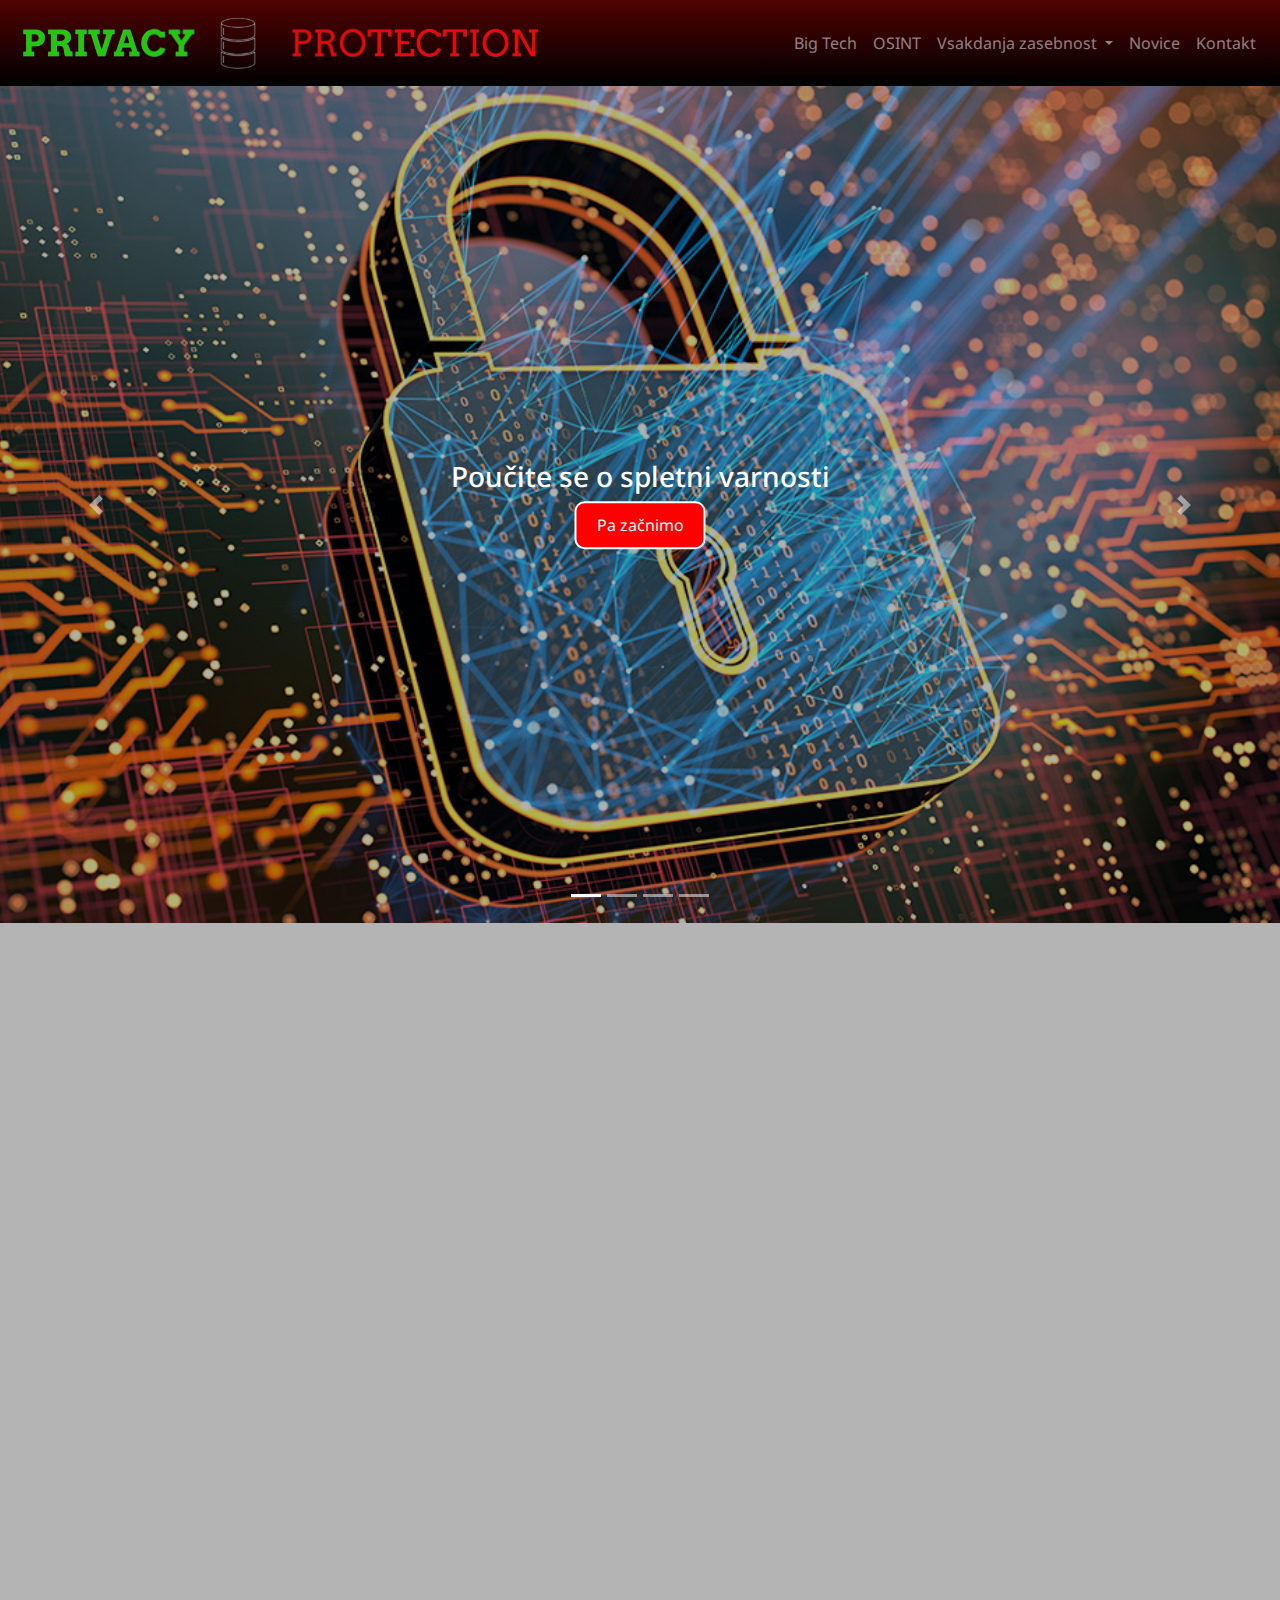
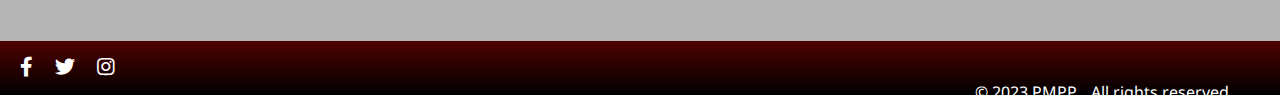
<file: index.html>
<!DOCTYPE html>
<html lang="sl">
  <head>
    <meta charset="utf-8">
    <meta name="keywords" content="spletišče, website, cybersecurity, Bootstrap">
    <meta name="description" content="lastna spletna stran">
    <meta name="author" content="Prezelj Maj">
    <meta name="viewport" content="width=device-width, initial-scale=1.0">
    <title>Privacy Protection</title>
    <link rel="stylesheet" href="https://maxcdn.bootstrapcdn.com/bootstrap/4.3.1/css/bootstrap.min.css">
    <link rel="stylesheet" href="https://cdnjs.cloudflare.com/ajax/libs/font-awesome/5.15.3/css/all.min.css">
    <link rel="stylesheet" href="css/main.css">
    <link rel="icon" href="slike/favicon.ico" type="image/x-icon">
  </head>

  <body>
    <nav class="navbar navbar-expand-lg navbar-dark bg-dark glava">
      <a class="navbar-brand" href="index.html">
        <img src="slike/logo.png" alt="logo" height="60">
      </a>
      <button class="navbar-toggler" type="button" data-toggle="collapse" data-target="#navbarNav"
        aria-controls="navbarNav" aria-expanded="false" aria-label="Toggle navigation">
        <span class="navbar-toggler-icon"></span>
      </button>
      <div class="collapse navbar-collapse justify-content-end" id="navbarNav">
        <ul class="navbar-nav">
          <li class="nav-item">
            <a class="nav-link" href="bigTech.html">
              Big Tech
            </a>
          </li>
          <li class="nav-item">
            <a class="nav-link" href="osint.html">
              OSINT
            </a>
          </li>
          <li class="nav-item dropdown">
            <a class="nav-link dropdown-toggle" href="#" id="subpageDropdown" role="button" data-toggle="dropdown" aria-haspopup="true" aria-expanded="false">
              Vsakdanja zasebnost
            </a>
            <div class="dropdown-menu" aria-labelledby="subpageDropdown">
              <a class="dropdown-item" href="os.html">
                Operacijski sistemi
              </a>
              <a class="dropdown-item" href="izdelki.html">
                Izdelki
              </a>
              <a class="dropdown-item" href="ZIS.html">
                Zasebnost in zaščita
              </a>
            </div>
          </li>
          <li class="nav-item">
            <a class="nav-link" href="novice.html">
              Novice
            </a>
          </li>
          <li class="nav-item">
            <a class="nav-link" href="kontakt.html">
              Kontakt
            </a>
          </li>
        </ul>
      </div>
    </nav>

    <div id="carouselExampleIndicators" class="carousel slide" data-ride="carousel">
      <ol class="carousel-indicators">
        <li data-target="#carouselExampleIndicators" data-slide-to="0" class="active"></li>
        <li data-target="#carouselExampleIndicators" data-slide-to="1"></li>
        <li data-target="#carouselExampleIndicators" data-slide-to="2"></li>
        <li data-target="#carouselExampleIndicators" data-slide-to="3"></li>
      </ol>
      <div class="carousel-inner">
        <div class="carousel-item active">
          <img class="d-block w-100" src="slike/security.jpg" alt="First slide">
          <div class="carousel-content">
            <h3>
              Poučite se o spletni varnosti
            </h3>
            <button id="scrollToFirstParagraph">
              Pa začnimo
            </button>
          </div>
        </div>
        <div class="carousel-item">
          <img class="d-block w-100" src="slike/lock.jpg" alt="Second slide">
          <div class="carousel-content">
            <h3>
              Big Tech
            </h3>
            <form action="bigTech.html">
              <button type="submit" id="bigTech">
                Več o tem
              </button>
            </form>
          </div>
        </div>
        <div class="carousel-item">
          <img class="d-block w-100" src="slike/digitalniOdtis.jpg" alt="Third slide">
          <div class="carousel-content">
            <h3>
              OSINT<br>Open-Source Inteligence
            </h3>
            <form action="osint.html">
              <button type="submit" id="osint">
                Več o tem
              </button>
            </form>
          </div>
        </div>
        <div class ="carousel-item">
          <img class="d-block w-100" src="slike/operating-systems.jpg" alt="Fourth slide">
          <div class="carousel-content">
            <h3>
              Operacijski sistemi
            </h3>
            <form action="os.html">
              <button type="submit" id="os">
                Več o tem
              </button>
            </form>
          </div>
        </div>
      </div>
      <a class="carousel-control-prev" href="#carouselExampleIndicators" role="button" data-slide="prev">
        <span class="carousel-control-prev-icon" aria-hidden="true"></span>
        <span class="sr-only">
          Previous
        </span>
      </a>
      <a class="carousel-control-next" href="#carouselExampleIndicators" role="button" data-slide="next">
        <span class="carousel-control-next-icon" aria-hidden="true"></span>
        <span class="sr-only">
          Next
        </span>
      </a>
    </div>

    <div class="container fade-in">
      <h1>
        Pozdravljeni!
      </h1>
      <p>
        Pozdravljeni na moji spletni strani! Veseli me, da ste se odločili pridružiti mi pri raziskovanju sveta spletne varnosti
        in zasebnosti. V današnjem digitalnem okolju, kjer smo nenehno povezani z internetom, je izjemno pomembno razumeti, kako 
        zaščititi svoje osebne podatke in ohraniti svojo spletno varnost.
      </p>

      <section id="benefits" class="section fade-in">
        <h2>
          Kako nam Big Tech sledi?
        </h2>
        <div class="row">
          <div class="col-md-4">
            <div class="benefit">
              <h3>
                Operacijski sistem
              </h3>
              <p>
                Microsoft sledi uporabnikom skozi operacijski sistem Windows z namenom "izboljšanja uporabniške izkušnje" in 
                zagotavljanja bolj prilagojenih storitev. S sledenjem uporabniškim navadam, Microsoft zbere določene podatke, 
                kot so informacije o uporabi aplikacij, iskanja in nastavitve sistema. Pomembno je biti ozaveščen o nastavitvah 
                zasebnosti in se odločiti, kako želite uporabljati svoj operacijski sistem Windows.
              </p>
            </div>
          </div>
          <div class="col-md-4">
            <div class="benefit">
              <h3>
                Elektronske pošte
              </h3>
              <p>
                Google nas sledi preko storitve Gmail, da bi zagotovil personalizirane storitve in izboljšal uporabniško izkušnjo. 
                Kot storitev elektronske pošte Gmail zbira podatke, kot so vsebina e-pošte, priloge in metapodatki, da lahko ponudi 
                funkcije, kot so pametni odgovori, filtriranje nezaželene pošte in ciljno usmerjeno oglaševanje. Sledenje omogoča 
                Googlu analizo uporabniškega vedenja, prepoznavanje vzorcev in prikaz prilagojenega vsebina in oglasov
              </p>
            </div>
          </div>
          <div class="col-md-4">
            <div class="benefit">
              <h3>
                Brskalniki
              </h3>
              <p>
                Brskalniki sledijo naši dejavnosti z uporabo piškotkov, majhnih datotek, ki se shranijo na naš računalnik ali 
                napravo ob obisku spletnih strani. Ti piškotki omogočajo spletnim stranem, da si zapomnijo naše nastavitve, vedenje 
                in preference, kar omogoča bolj prilagojeno izkušnjo brskanja. Hkrati pa se piškotki uporabljajo tudi za sledenje našim 
                aktivnostim na spletu, kot so obiskane strani, ogledani oglasi in kliknjene povezave.
              </p>
            </div>
          </div>
        </div>
      </section>
    </div>

    <footer class="footer bg-dark text-white">
      <div class="container-fluid">
        <div class="row">
          <div class="col">
            <ul class="list-inline">
              <li class="list-inline-item">
                <a href="https://www.wired.com/story/ways-facebook-tracks-you-limit-it/"><i class="fab fa-facebook-f social-icon"></i></a>
              </li>
              <li class="list-inline-item">
                <a href="https://www.cbsnews.com/news/5-ways-twitter-can-ruin-your-career/"><i class="fab fa-twitter social-icon"></i></a>
              </li>
              <li class="list-inline-item">
                <a href="https://privacy.commonsense.org/privacy-report/instagram"><i class="fab fa-instagram social-icon"></i></a>
              </li>
              <li class="list-inline-item">
                <p style="padding-left: 75vw;">&copy; 2023 PMPP. &nbsp; All rights reserved.</p>
              </li>
            </ul>
          </div>
        </div>
      </div>
    </footer>
    <script src="https://code.jquery.com/jquery-3.3.1.slim.min.js"></script>
    <script src="https://cdnjs.cloudflare.com/ajax/libs/popper.js/1.14.7/umd/popper.min.js"></script>
    <script src="https://stackpath.bootstrapcdn.com/bootstrap/4.3.1/js/bootstrap.min.js"></script>
    <script>
      function fadeInElements() {
        var elements = document.querySelectorAll('.fade-in');
        for (var i = 0; i < elements.length; i++) {
          var element = elements[i];
          var position = element.getBoundingClientRect();
          if (position.top < window.innerHeight) {
            element.classList.add('fade-in-visible');
          }
        }
      }
      window.addEventListener('scroll', fadeInElements);
      document.getElementById('scrollToFirstParagraph').addEventListener('click', function () {
        var firstParagraph = document.querySelector('h1');
        firstParagraph.scrollIntoView({ behavior: 'smooth' });
      });
    </script>
  </body>
</html>
</file>
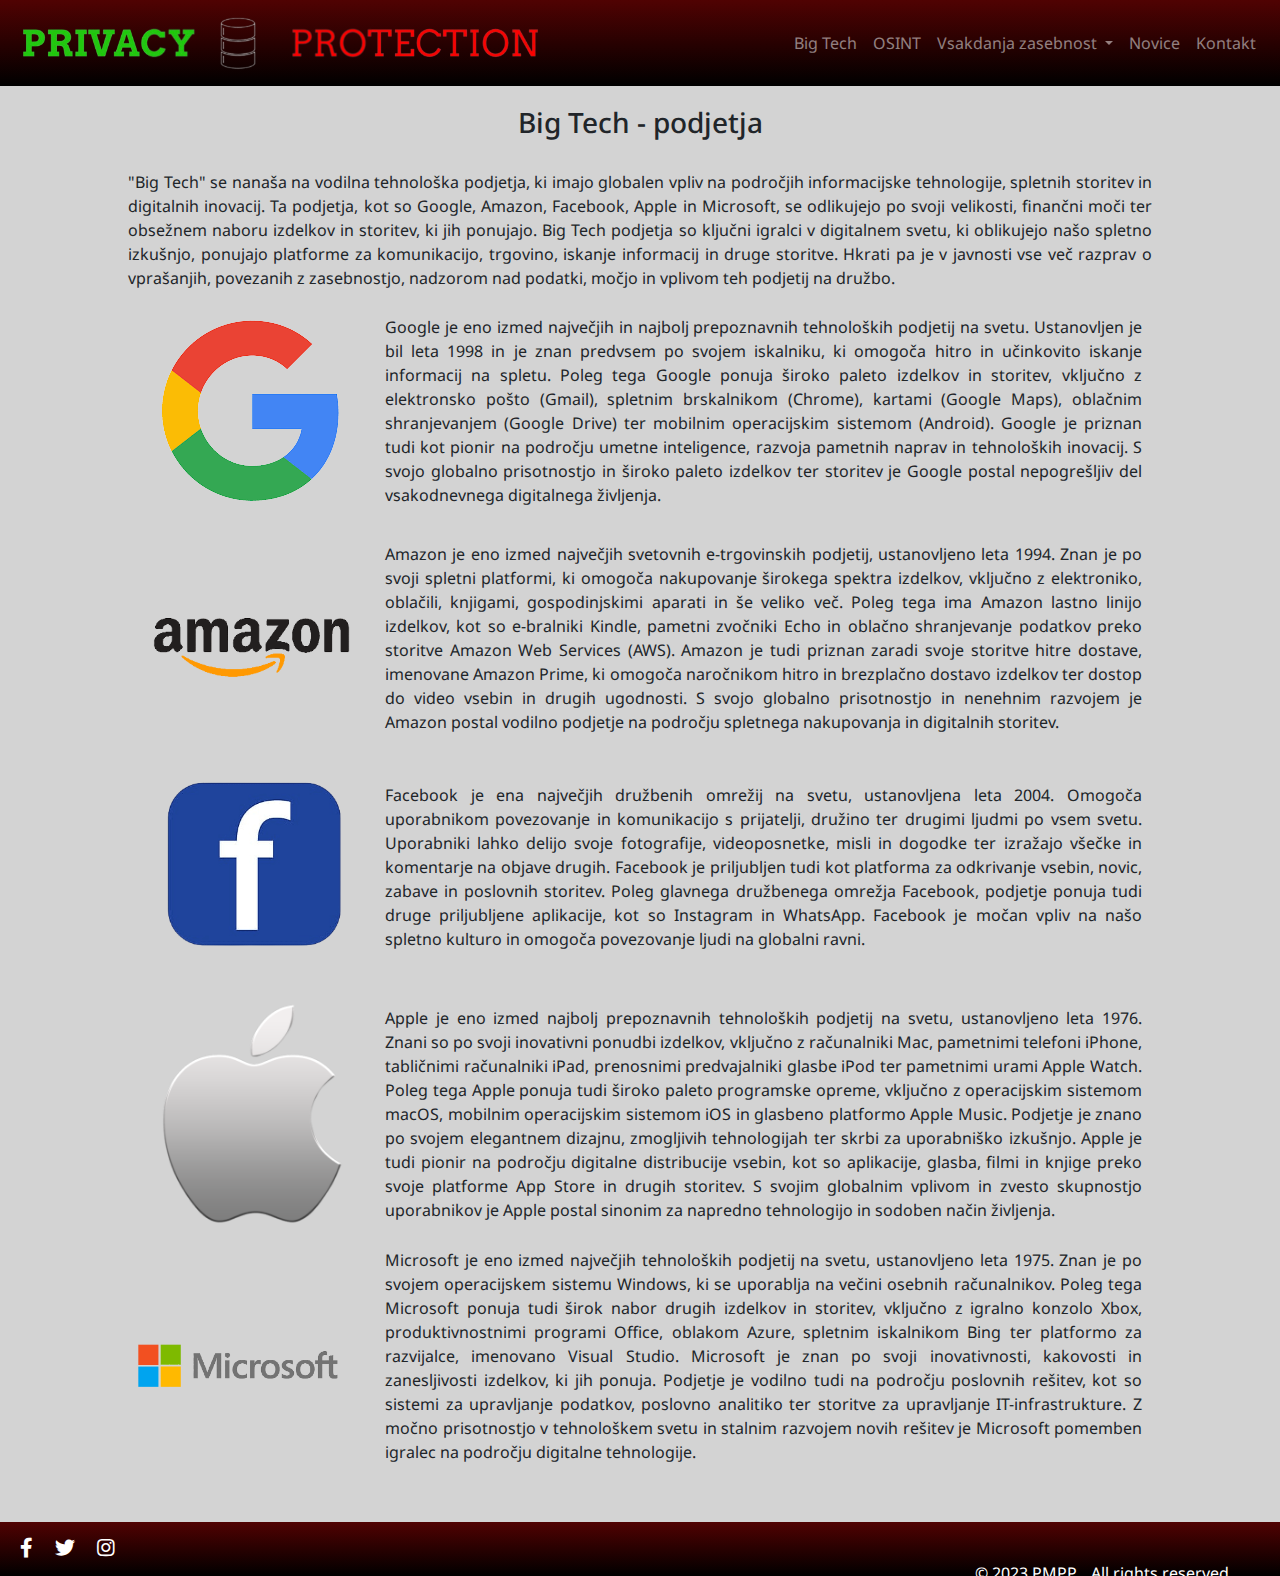
<file: bigTech.html>
<!DOCTYPE html>
<html lang="sl">
<head>
  <meta charset="utf-8">
  <meta name="keywords" content="spletišče, website, cybersecurity, spletno mesto, Bootstrap">
  <meta name="description" content="lastna spletna stran">
  <meta name="author" content="Prezelj Maj">
  <meta name="viewport" content="width=device-width, initial-scale=1.0">
  <title>Privacy Protection</title>
  <link rel="stylesheet" href="https://maxcdn.bootstrapcdn.com/bootstrap/4.3.1/css/bootstrap.min.css">
  <link rel="stylesheet" href="https://cdnjs.cloudflare.com/ajax/libs/font-awesome/5.15.3/css/all.min.css">
  <link rel="stylesheet" href="css/bigTech.css">
  <link rel="icon" href="slike/favicon.ico" type="image/x-icon">
</head>

<body>
  <nav class="navbar navbar-expand-lg navbar-dark bg-dark glava">
    <a class="navbar-brand" href="index.html">
      <img src="slike/logo.png" alt="logo" height="60">
    </a>
    <button class="navbar-toggler" type="button" data-toggle="collapse" data-target="#navbarNav"
      aria-controls="navbarNav" aria-expanded="false" aria-label="Toggle navigation">
      <span class="navbar-toggler-icon"></span>
    </button>
    <div class="collapse navbar-collapse justify-content-end" id="navbarNav">
      <ul class="navbar-nav">
        <li class="nav-item">
          <a class="nav-link" href="bigTech.html">
            Big Tech
          </a>
        </li>
        <li class="nav-item">
          <a class="nav-link" href="osint.html">
            OSINT
          </a>
        </li>
        <li class="nav-item dropdown">
          <a class="nav-link dropdown-toggle" href="#" id="subpageDropdown" role="button" data-toggle="dropdown" aria-haspopup="true" aria-expanded="false">
            Vsakdanja zasebnost
          </a>
          <div class="dropdown-menu" aria-labelledby="subpageDropdown">
            <a class="dropdown-item" href="os.html">
              Operacijski sistemi
            </a>
            <a class="dropdown-item" href="izdelki.html">
              Izdelki
            </a>
            <a class="dropdown-item" href="ZIS.html">
              Zasebnost in zaščita
            </a>
          </div>
        </li>
        <li class="nav-item">
          <a class="nav-link" href="novice.html">
            Novice
          </a>
        </li>
        <li class="nav-item">
          <a class="nav-link" href="kontakt.html">
            Kontakt
          </a>
        </li>
      </ul>
    </div>
  </nav>

  <header>
    <h1>Big Tech - podjetja</h1>
  </header>

  <section>
    <div>
      "Big Tech" se nanaša na vodilna tehnološka podjetja, ki imajo globalen vpliv na področjih informacijske 
      tehnologije, spletnih storitev in digitalnih inovacij. Ta podjetja, kot so Google, Amazon, Facebook, Apple 
      in Microsoft, se odlikujejo po svoji velikosti, finančni moči ter obsežnem naboru izdelkov in storitev, ki 
      jih ponujajo. Big Tech podjetja so ključni igralci v digitalnem svetu, ki oblikujejo našo spletno izkušnjo, 
      ponujajo platforme za komunikacijo, trgovino, iskanje informacij in druge storitve. Hkrati pa je v javnosti 
      vse več razprav o vprašanjih, povezanih z zasebnostjo, nadzorom nad podatki, močjo in vplivom teh podjetij 
      na družbo.
    </div>
    <table>
      <tr>
        <td>
          <img src="slike/google.png" alt="google" width="227">
        </td>
        <td>
          Google je eno izmed največjih in najbolj prepoznavnih tehnoloških podjetij na svetu. Ustanovljen je bil 
          leta 1998 in je znan predvsem po svojem iskalniku, ki omogoča hitro in učinkovito iskanje informacij na 
          spletu. Poleg tega Google ponuja široko paleto izdelkov in storitev, vključno z elektronsko pošto (Gmail), 
          spletnim brskalnikom (Chrome), kartami (Google Maps), oblačnim shranjevanjem (Google Drive) ter mobilnim 
          operacijskim sistemom (Android). Google je priznan tudi kot pionir na področju umetne inteligence, razvoja 
          pametnih naprav in tehnoloških inovacij. S svojo globalno prisotnostjo in široko paleto izdelkov ter storitev 
          je Google postal nepogrešljiv del vsakodnevnega digitalnega življenja.
        </td>
      </tr>
      <tr>
        <td>
          <img src="slike/amazon.png" alt="amazon" width="227">
        </td>
        <td>          
          Amazon je eno izmed največjih svetovnih e-trgovinskih podjetij, ustanovljeno leta 1994. Znan je po svoji 
          spletni platformi, ki omogoča nakupovanje širokega spektra izdelkov, vključno z elektroniko, oblačili, knjigami, 
          gospodinjskimi aparati in še veliko več. Poleg tega ima Amazon lastno linijo izdelkov, kot so e-bralniki Kindle, 
          pametni zvočniki Echo in oblačno shranjevanje podatkov preko storitve Amazon Web Services (AWS). Amazon je tudi 
          priznan zaradi svoje storitve hitre dostave, imenovane Amazon Prime, ki omogoča naročnikom hitro in brezplačno 
          dostavo izdelkov ter dostop do video vsebin in drugih ugodnosti. S svojo globalno prisotnostjo in nenehnim razvojem 
          je Amazon postal vodilno podjetje na področju spletnega nakupovanja in digitalnih storitev.
        </td>
      </tr>
      <tr>
        <td>
          <img src="slike/facebook.png" alt="facebook" width="227">
        </td>
        <td>
          Facebook je ena največjih družbenih omrežij na svetu, ustanovljena leta 2004. Omogoča uporabnikom povezovanje in 
          komunikacijo s prijatelji, družino ter drugimi ljudmi po vsem svetu. Uporabniki lahko delijo svoje fotografije, 
          videoposnetke, misli in dogodke ter izražajo všečke in komentarje na objave drugih. Facebook je priljubljen tudi 
          kot platforma za odkrivanje vsebin, novic, zabave in poslovnih storitev. Poleg glavnega družbenega omrežja Facebook, 
          podjetje ponuja tudi druge priljubljene aplikacije, kot so Instagram in WhatsApp. Facebook je močan vpliv na našo spletno 
          kulturo in omogoča povezovanje ljudi na globalni ravni.
        </td>
      </tr>
      <tr>
        <td>
          <img src="slike/apple.png" alt="apple" width="227">
        </td>
        <td>
          Apple je eno izmed najbolj prepoznavnih tehnoloških podjetij na svetu, ustanovljeno leta 1976. Znani so po svoji inovativni 
          ponudbi izdelkov, vključno z računalniki Mac, pametnimi telefoni iPhone, tabličnimi računalniki iPad, prenosnimi predvajalniki 
          glasbe iPod ter pametnimi urami Apple Watch. Poleg tega Apple ponuja tudi široko paleto programske opreme, vključno z 
          operacijskim sistemom macOS, mobilnim operacijskim sistemom iOS in glasbeno platformo Apple Music. Podjetje je znano po svojem 
          elegantnem dizajnu, zmogljivih tehnologijah ter skrbi za uporabniško izkušnjo. Apple je tudi pionir na področju digitalne distribucije 
          vsebin, kot so aplikacije, glasba, filmi in knjige preko svoje platforme App Store in drugih storitev. S svojim globalnim vplivom in 
          zvesto skupnostjo uporabnikov je Apple postal sinonim za napredno tehnologijo in sodoben način življenja.
        </td>
      </tr>
      <tr>
        <td>
          <img src="slike/microsoft.png" alt="microsoft" width="227">
        </td>
        <td>      
          Microsoft je eno izmed največjih tehnoloških podjetij na svetu, ustanovljeno leta 1975. Znan je po svojem operacijskem sistemu Windows, 
          ki se uporablja na večini osebnih računalnikov. Poleg tega Microsoft ponuja tudi širok nabor drugih izdelkov in storitev, vključno z 
          igralno konzolo Xbox, produktivnostnimi programi Office, oblakom Azure, spletnim iskalnikom Bing ter platformo za razvijalce, imenovano 
          Visual Studio. Microsoft je znan po svoji inovativnosti, kakovosti in zanesljivosti izdelkov, ki jih ponuja. Podjetje je vodilno tudi na 
          področju poslovnih rešitev, kot so sistemi za upravljanje podatkov, poslovno analitiko ter storitve za upravljanje IT-infrastrukture. 
          Z močno prisotnostjo v tehnološkem svetu in stalnim razvojem novih rešitev je Microsoft pomemben igralec na področju digitalne tehnologije.
        </td>
      </tr>
    </table>
  </section>
  <br><br>
  <footer class="footer bg-dark text-white">
    <div class="container-fluid">
      <div class="row">
        <div class="col">
          <ul class="list-inline">
            <li class="list-inline-item">
              <a href="https://www.wired.com/story/ways-facebook-tracks-you-limit-it/"><i class="fab fa-facebook-f social-icon"></i></a>
            </li>
            <li class="list-inline-item">
              <a href="https://www.cbsnews.com/news/5-ways-twitter-can-ruin-your-career/"><i class="fab fa-twitter social-icon"></i></a>
            </li>
            <li class="list-inline-item">
              <a href="https://privacy.commonsense.org/privacy-report/instagram"><i class="fab fa-instagram social-icon"></i></a>
            </li>
            <li class="list-inline-item">
              <p style="padding-left: 75vw;">&copy; 2023 PMPP. &nbsp; All rights reserved.</p>
            </li>
          </ul>
        </div>
      </div>
    </div>
  </footer>

  <script src="https://code.jquery.com/jquery-3.3.1.slim.min.js"></script>
  <script src="https://cdnjs.cloudflare.com/ajax/libs/popper.js/1.14.7/umd/popper.min.js"></script>
  <script src="https://stackpath.bootstrapcdn.com/bootstrap/4.3.1/js/bootstrap.min.js"></script>

</body>

</html>
</file>
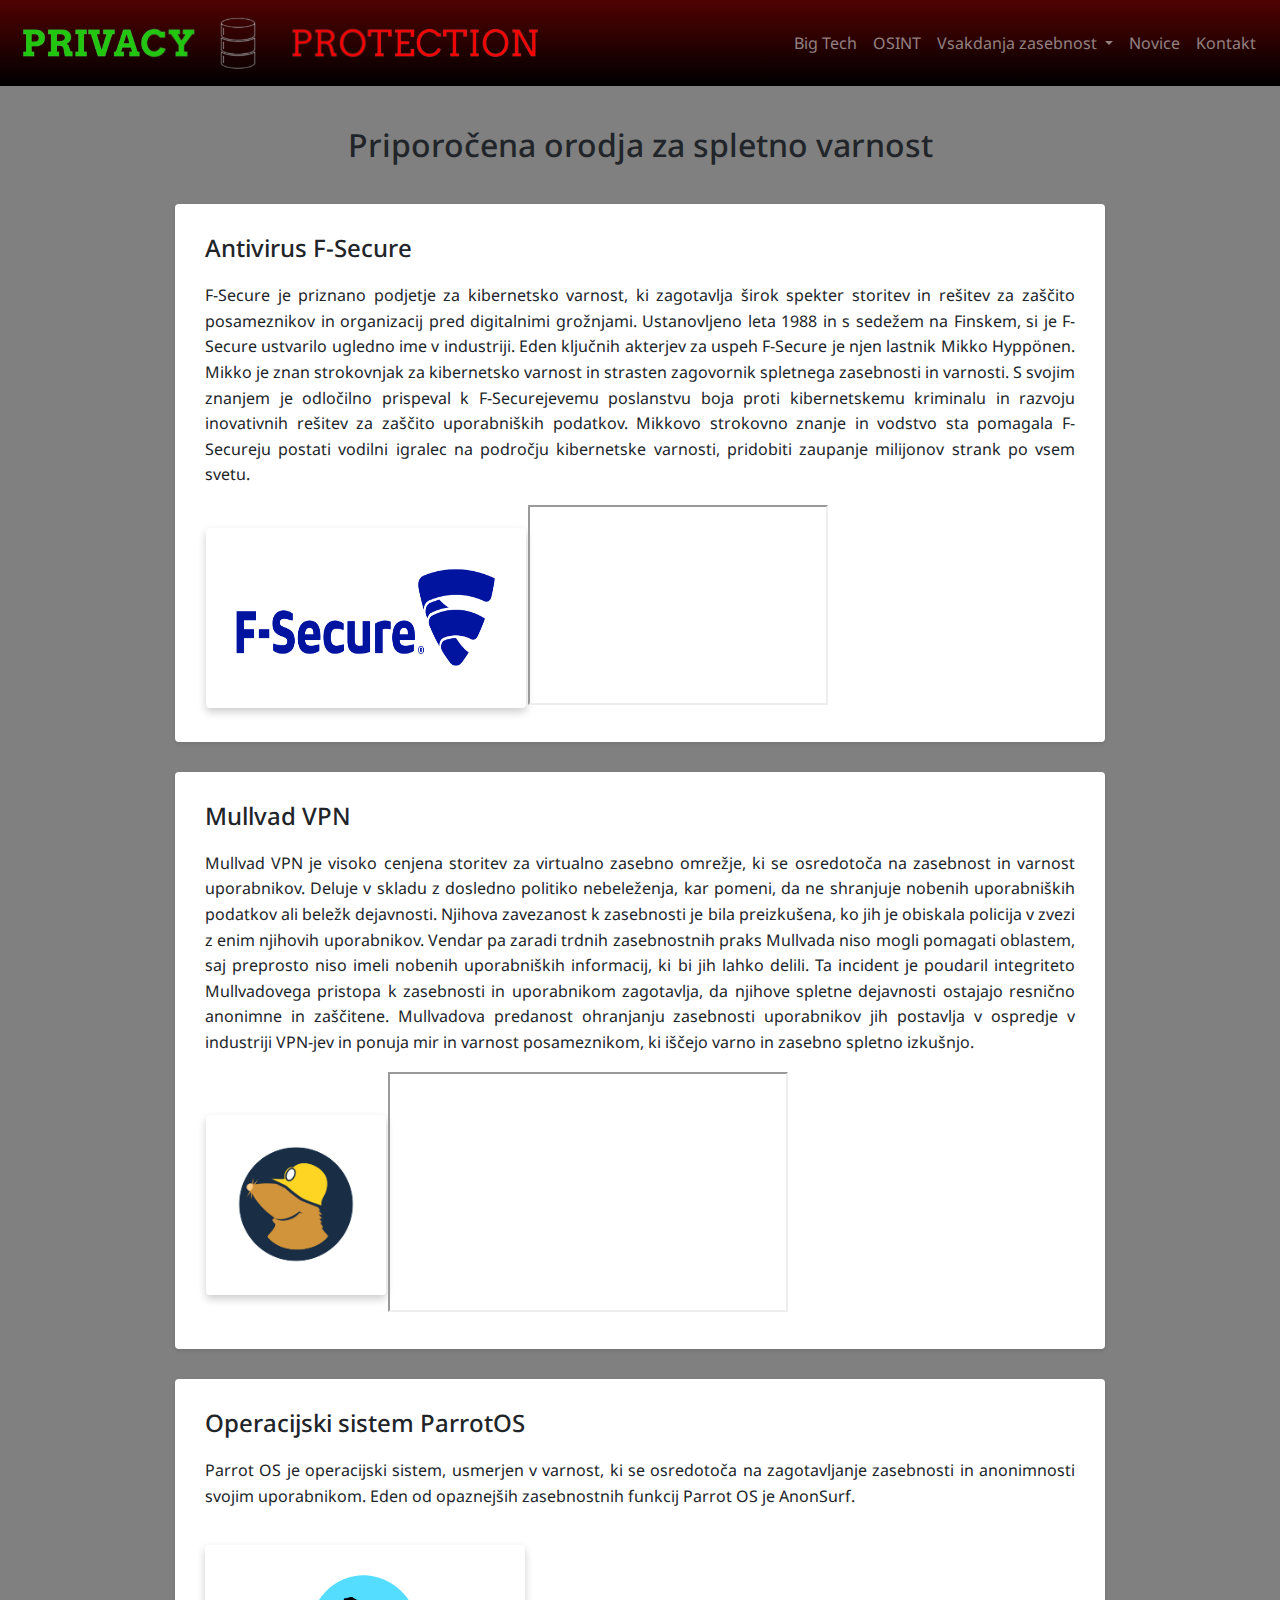
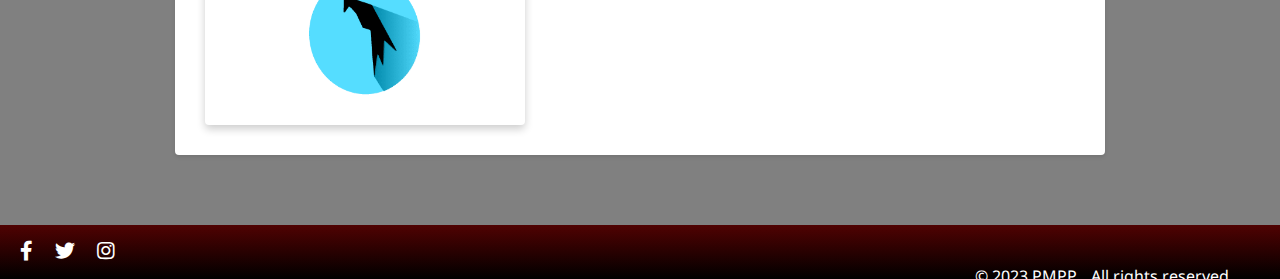
<file: izdelki.html>
<!DOCTYPE html>
<html lang="sl">

<head>
  <meta charset="utf-8">
  <meta name="keywords" content="spletišče, website, cybersecurity, spletno mesto, Bootstrap">
  <meta name="description" content="lastna spletna stran">
  <meta name="author" content="Prezelj Maj">
  <meta name="viewport" content="width=device-width, initial-scale=1.0">
  <title>Privacy Protection</title>
  <link rel="stylesheet" href="https://maxcdn.bootstrapcdn.com/bootstrap/4.3.1/css/bootstrap.min.css">
  <link rel="stylesheet" href="https://cdnjs.cloudflare.com/ajax/libs/font-awesome/5.15.3/css/all.min.css">

  <link rel="stylesheet" href="css/izdelki.css">

  <link rel="icon" href="slike/favicon.ico" type="image/x-icon">
</head>

<body>
  <nav class="navbar navbar-expand-lg navbar-dark bg-dark glava">
    <a class="navbar-brand" href="index.html">
      <img src="slike/logo.png" alt="logo" height="60">
    </a>
    <button class="navbar-toggler" type="button" data-toggle="collapse" data-target="#navbarNav"
      aria-controls="navbarNav" aria-expanded="false" aria-label="Toggle navigation">
      <span class="navbar-toggler-icon"></span>
    </button>
    <div class="collapse navbar-collapse justify-content-end" id="navbarNav">
      <ul class="navbar-nav">
        <li class="nav-item">
          <a class="nav-link" href="bigTech.html">
            Big Tech
          </a>
        </li>
        <li class="nav-item">
          <a class="nav-link" href="osint.html">
            OSINT
          </a>
        </li>
        <li class="nav-item dropdown">
          <a class="nav-link dropdown-toggle" href="#" id="subpageDropdown" role="button" data-toggle="dropdown" aria-haspopup="true" aria-expanded="false">
            Vsakdanja zasebnost
          </a>
          <div class="dropdown-menu" aria-labelledby="subpageDropdown">
            <a class="dropdown-item" href="os.html">
              Operacijski sistemi
            </a>
            <a class="dropdown-item" href="izdelki.html">
              Izdelki
            </a>
            <a class="dropdown-item" href="ZIS.html">
              Zasebnost in zaščita
            </a>
          </div>
        </li>
        <li class="nav-item">
          <a class="nav-link" href="novice.html">
            Novice
          </a>
        </li>
        <li class="nav-item">
          <a class="nav-link" href="kontakt.html">
            Kontakt
          </a>
        </li>
      </ul>
    </div>
  </nav>


  <section id="reviews" class="section">
    <div class="container">
      <h2>Priporočena orodja za spletno varnost</h2>

      <div class="review">
        <h3>Antivirus F-Secure</h3>
        <p>        
          F-Secure je priznano podjetje za kibernetsko varnost, ki zagotavlja širok spekter storitev in rešitev za zaščito 
          posameznikov in organizacij pred digitalnimi grožnjami. Ustanovljeno leta 1988 in s sedežem na Finskem, si je F-Secure 
          ustvarilo ugledno ime v industriji. Eden ključnih akterjev za uspeh F-Secure je njen lastnik Mikko Hyppönen. Mikko je 
          znan strokovnjak za kibernetsko varnost in strasten zagovornik spletnega zasebnosti in varnosti. S svojim znanjem je odločilno 
          prispeval k F-Securejevemu poslanstvu boja proti kibernetskemu kriminalu in razvoju inovativnih rešitev za zaščito uporabniških 
          podatkov. Mikkovo strokovno znanje in vodstvo sta pomagala F-Secureju postati vodilni igralec na področju kibernetske varnosti, 
          pridobiti zaupanje milijonov strank po vsem svetu.
        </p>
        <table>
          <tr>
            <td>
              <a href="https://vip.f-secure.com/en/marketing/logos" target="_blank"><img src="slike/f-secure.png" alt="F-secure antivirus" /></a>
            </td>
            <td>
              <iframe width="300" height="200" src="https://www.youtube.com/embed/zPPpOEKzpYw" title="Who Is Hacking the World&#39;s Best Online Poker Players?🎙Darknet Diaries Ep. 74: Mikko"></iframe>
            </td>
          </tr>
        </table>

      </div>
      <div class="review">
        <h3>Mullvad VPN</h3>
        <p>
          Mullvad VPN je visoko cenjena storitev za virtualno zasebno omrežje, ki se osredotoča na zasebnost in varnost uporabnikov. Deluje 
          v skladu z dosledno politiko nebeleženja, kar pomeni, da ne shranjuje nobenih uporabniških podatkov ali beležk dejavnosti. Njihova 
          zavezanost k zasebnosti je bila preizkušena, ko jih je obiskala policija v zvezi z enim njihovih uporabnikov. Vendar pa zaradi trdnih 
          zasebnostnih praks Mullvada niso mogli pomagati oblastem, saj preprosto niso imeli nobenih uporabniških informacij, ki bi jih lahko delili. 
          Ta incident je poudaril integriteto Mullvadovega pristopa k zasebnosti in uporabnikom zagotavlja, da njihove spletne dejavnosti ostajajo 
          resnično anonimne in zaščitene. Mullvadova predanost ohranjanju zasebnosti uporabnikov jih postavlja v ospredje v industriji VPN-jev in 
          ponuja mir in varnost posameznikom, ki iščejo varno in zasebno spletno izkušnjo.
        </p>
        <table>
          <tr>
            <td>
              <a href="https://mullvad.net/en">
                <img src="slike/mullvadvpn.png" alt="Mullvad VPN"/>
              </a>
            </td>
            <td>
              <iframe width="400" height="240" src="https://www.youtube.com/embed/zm9c1_QtODc" title="The Police Raided This VPN Company..."></iframe>
            </td>
          </tr>
        </table>

      </div>

      <div class="review">
        <h3>Operacijski sistem ParrotOS</h3>
        <p>
          Parrot OS je operacijski sistem, usmerjen v varnost, ki se osredotoča na zagotavljanje zasebnosti in anonimnosti svojim uporabnikom. Eden 
          od opaznejših zasebnostnih funkcij Parrot OS je AnonSurf.
        </p>
        <a href="https://www.parrotsec.org/download/">
          <img src="slike/parrotos.png" alt="ParrotOS"/>
        </a>
      </div>

    </div>
  </section>
  <footer class="footer bg-dark text-white">
    <div class="container-fluid">
      <div class="row">
        <div class="col">
          <ul class="list-inline">
            <li class="list-inline-item">
              <a href="https://www.wired.com/story/ways-facebook-tracks-you-limit-it/"><i class="fab fa-facebook-f social-icon"></i></a>
            </li>
            <li class="list-inline-item">
              <a href="https://www.cbsnews.com/news/5-ways-twitter-can-ruin-your-career/"><i class="fab fa-twitter social-icon"></i></a>
            </li>
            <li class="list-inline-item">
              <a href="https://privacy.commonsense.org/privacy-report/instagram"><i class="fab fa-instagram social-icon"></i></a>
            </li>
            <li class="list-inline-item">
              <p style="padding-left: 75vw;">&copy; 2023 PMPP. &nbsp; All rights reserved.</p>
            </li>
          </ul>
        </div>
      </div>
    </div>
  </footer>




  <script src="https://code.jquery.com/jquery-3.3.1.slim.min.js"></script>
  <script src="https://cdnjs.cloudflare.com/ajax/libs/popper.js/1.14.7/umd/popper.min.js"></script>
  <script src="https://stackpath.bootstrapcdn.com/bootstrap/4.3.1/js/bootstrap.min.js"></script>

</body>

</html>
</file>
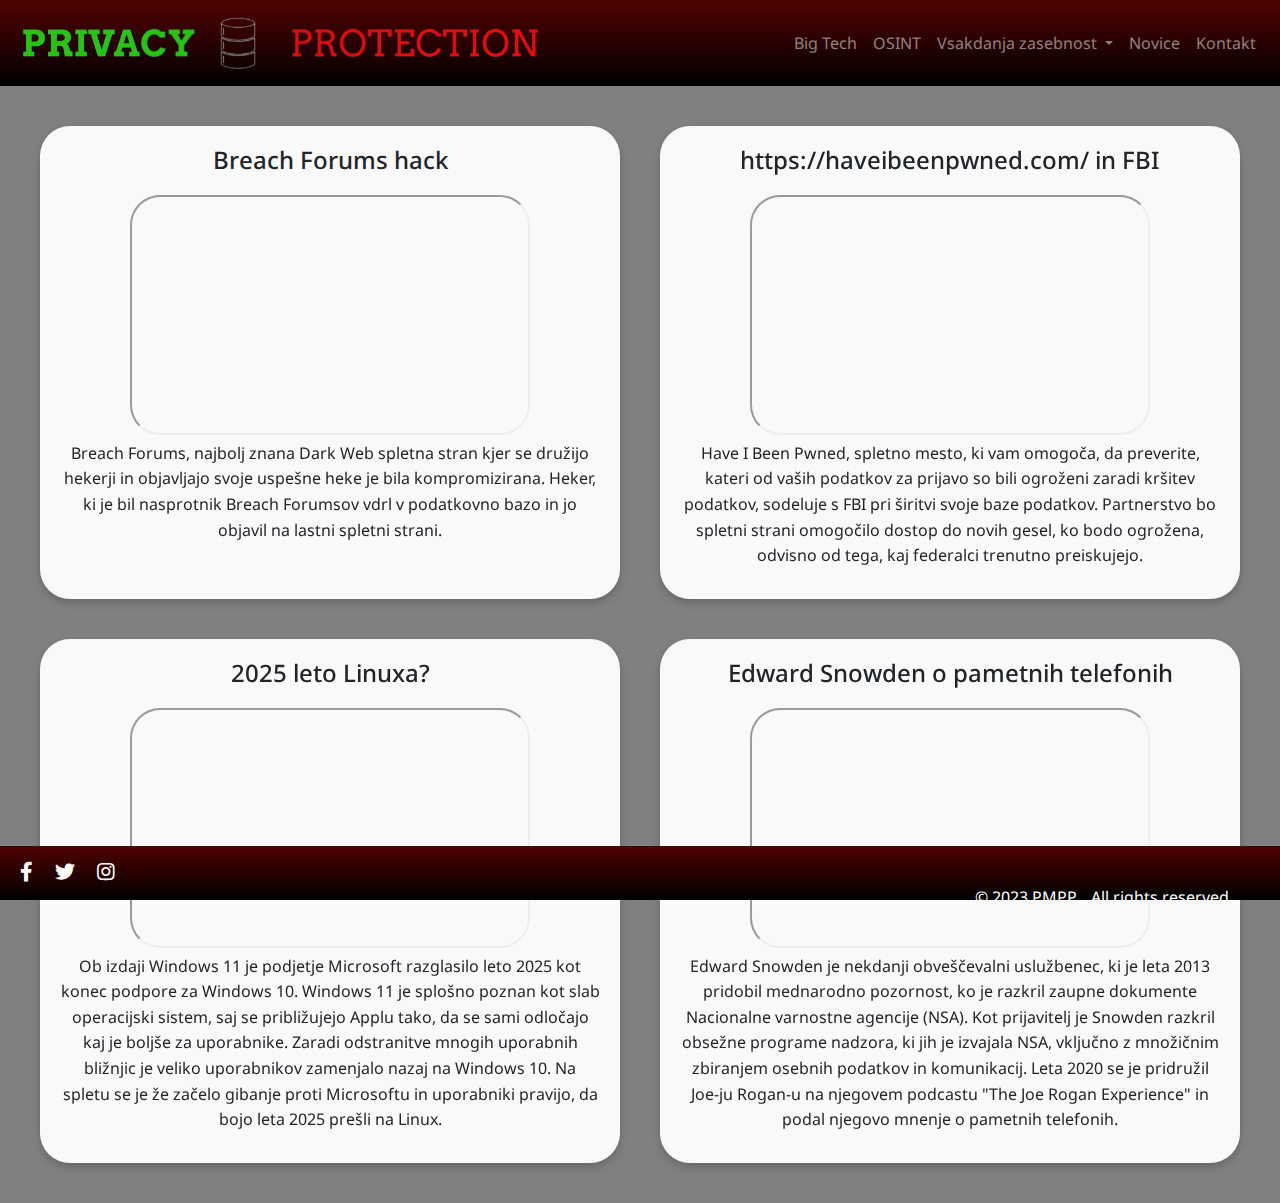
<file: novice.html>
<!DOCTYPE html>
<html lang="sl">
<head>
  <meta charset="utf-8">
  <meta name="keywords" content="spletišče, website, cybersecurity, spletno mesto, Bootstrap">
  <meta name="description" content="lastna spletna stran">
  <meta name="author" content="Prezelj Maj">
  <meta name="viewport" content="width=device-width, initial-scale=1.0">
  <title>Privacy Protection</title>
  <link rel="stylesheet" href="https://maxcdn.bootstrapcdn.com/bootstrap/4.3.1/css/bootstrap.min.css">
  <link rel="stylesheet" href="https://cdnjs.cloudflare.com/ajax/libs/font-awesome/5.15.3/css/all.min.css">
  <link rel="stylesheet" href="css/novice.css">
  <link rel="icon" href="slike/favicon.ico" type="image/x-icon">
</head>

<body>
  <nav class="navbar navbar-expand-lg navbar-dark bg-dark glava">
    <a class="navbar-brand" href="index.html">
      <img src="slike/logo.png" alt="logo" height="60">
    </a>
    <button class="navbar-toggler" type="button" data-toggle="collapse" data-target="#navbarNav"
      aria-controls="navbarNav" aria-expanded="false" aria-label="Toggle navigation">
      <span class="navbar-toggler-icon"></span>
    </button>
    <div class="collapse navbar-collapse justify-content-end" id="navbarNav">
      <ul class="navbar-nav">
        <li class="nav-item">
          <a class="nav-link" href="bigTech.html">
            Big Tech
          </a>
        </li>
        <li class="nav-item">
          <a class="nav-link" href="osint.html">
            OSINT
          </a>
        </li>
        <li class="nav-item dropdown">
          <a class="nav-link dropdown-toggle" href="#" id="subpageDropdown" role="button" data-toggle="dropdown" aria-haspopup="true" aria-expanded="false">
            Vsakdanja zasebnost
          </a>
          <div class="dropdown-menu" aria-labelledby="subpageDropdown">
            <a class="dropdown-item" href="os.html">
              Operacijski sistemi
            </a>
            <a class="dropdown-item" href="izdelki.html">
              Izdelki
            </a>
            <a class="dropdown-item" href="ZIS.html">
              Zasebnost in zaščita
            </a>
          </div>
        </li>
        <li class="nav-item">
          <a class="nav-link" href="novice.html">
            Novice
          </a>
        </li>
        <li class="nav-item">
          <a class="nav-link" href="kontakt.html">
            Kontakt
          </a>
        </li>
      </ul>
    </div>
  </nav>


  <div class="content">
    <div class="blog-post">
      <h2>Breach Forums hack</h2>
      <iframe width="400" height="240" src="https://www.youtube.com/embed/FQ6kzopcI-w" title="BreachForums Hacked Just Days After Launch"></iframe>
      <p>
        Breach Forums, najbolj znana Dark Web spletna stran kjer se družijo hekerji in objavljajo svoje uspešne heke je bila kompromizirana. Heker, ki je bil nasprotnik
        Breach Forumsov vdrl v podatkovno bazo in jo objavil na lastni spletni strani.
      </p>
    </div>

    <div class="blog-post">
      <h2>https://haveibeenpwned.com/ in FBI</h2>
      <iframe width="400" height="240" src="https://www.youtube.com/embed/Fpsr3oWEP8M" title="Have I Been Pwned Working with FBI, Solarwinds Hackers Return"></iframe>
 
      <p>
        Have I Been Pwned, spletno mesto, ki vam omogoča, da preverite, kateri od vaših podatkov za prijavo so bili ogroženi zaradi kršitev podatkov, sodeluje s FBI pri 
        širitvi svoje baze podatkov. Partnerstvo bo spletni strani omogočilo dostop do novih gesel, ko bodo ogrožena, odvisno od tega, kaj federalci trenutno preiskujejo.
      </p>
    </div>

    <div class="blog-post">
      <h2>2025 leto Linuxa?</h2>
      <iframe width="400" height="240" src="https://www.youtube.com/embed/aYzrn--CEtc" title="WINDOWS 10 EoL Reactions: 2025 The Year of Linux?"></iframe>
      <p>
        Ob izdaji Windows 11 je podjetje Microsoft razglasilo leto 2025 kot konec podpore za Windows 10. Windows 11 je splošno poznan kot slab operacijski sistem, saj se
        približujejo Applu tako, da se sami odločajo kaj je boljše za uporabnike. Zaradi odstranitve mnogih uporabnih bližnjic je veliko uporabnikov zamenjalo nazaj na Windows
        10. Na spletu se je že začelo gibanje proti Microsoftu in uporabniki pravijo, da bojo leta 2025 prešli na Linux.
      </p>
    </div>

    <div class="blog-post">
      <h2>Edward Snowden o pametnih telefonih</h2>
      <iframe width="400" height="240" src="https://www.youtube.com/embed/VFns39RXPrU" title="Edward Snowden: How Your Cell Phone Spies on You"></iframe>
      <p>
        Edward Snowden je nekdanji obveščevalni uslužbenec, ki je leta 2013 pridobil mednarodno pozornost, ko je razkril zaupne dokumente Nacionalne varnostne agencije (NSA). 
        Kot prijavitelj je Snowden razkril obsežne programe nadzora, ki jih je izvajala NSA, vključno z množičnim zbiranjem osebnih podatkov in komunikacij. Leta 2020 se je pridružil
        Joe-ju Rogan-u na njegovem podcastu "The Joe Rogan Experience" in podal njegovo mnenje o pametnih telefonih.
      </p>
    </div>


  <footer class="footer bg-dark text-white">
    <div class="container-fluid">
      <div class="row">
        <div class="col">
          <ul class="list-inline">
            <li class="list-inline-item">
              <a href="https://www.wired.com/story/ways-facebook-tracks-you-limit-it/"><i class="fab fa-facebook-f social-icon"></i></a>
            </li>
            <li class="list-inline-item">
              <a href="https://www.cbsnews.com/news/5-ways-twitter-can-ruin-your-career/"><i class="fab fa-twitter social-icon"></i></a>
            </li>
            <li class="list-inline-item">
              <a href="https://privacy.commonsense.org/privacy-report/instagram"><i class="fab fa-instagram social-icon"></i></a>
            </li>
            <li class="list-inline-item">
              <p style="padding-left: 75vw;">&copy; 2023 PMPP. &nbsp; All rights reserved.</p>
            </li>
          </ul>
        </div>
      </div>
    </div>
  </footer>

  <script src="https://code.jquery.com/jquery-3.3.1.slim.min.js"></script>
  <script src="https://cdnjs.cloudflare.com/ajax/libs/popper.js/1.14.7/umd/popper.min.js"></script>
  <script src="https://stackpath.bootstrapcdn.com/bootstrap/4.3.1/js/bootstrap.min.js"></script>
</body>
</html>
</file>
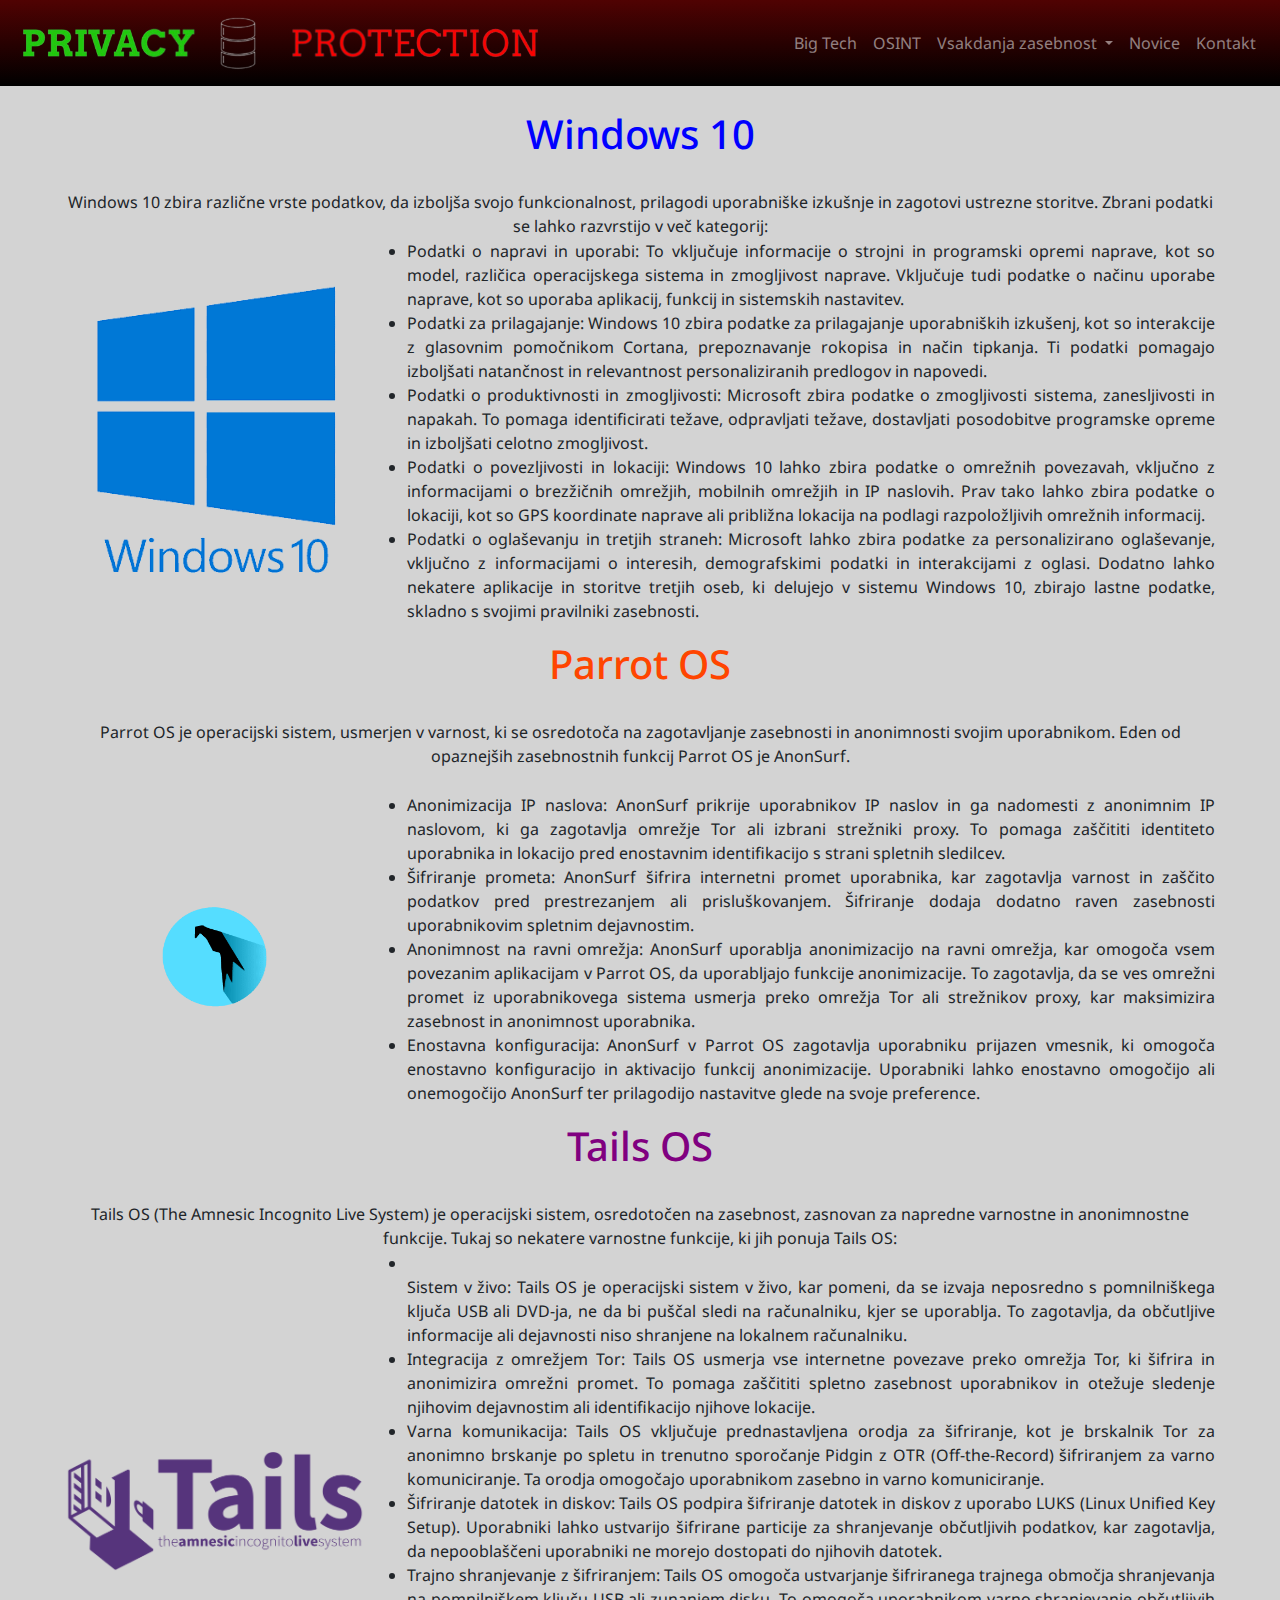
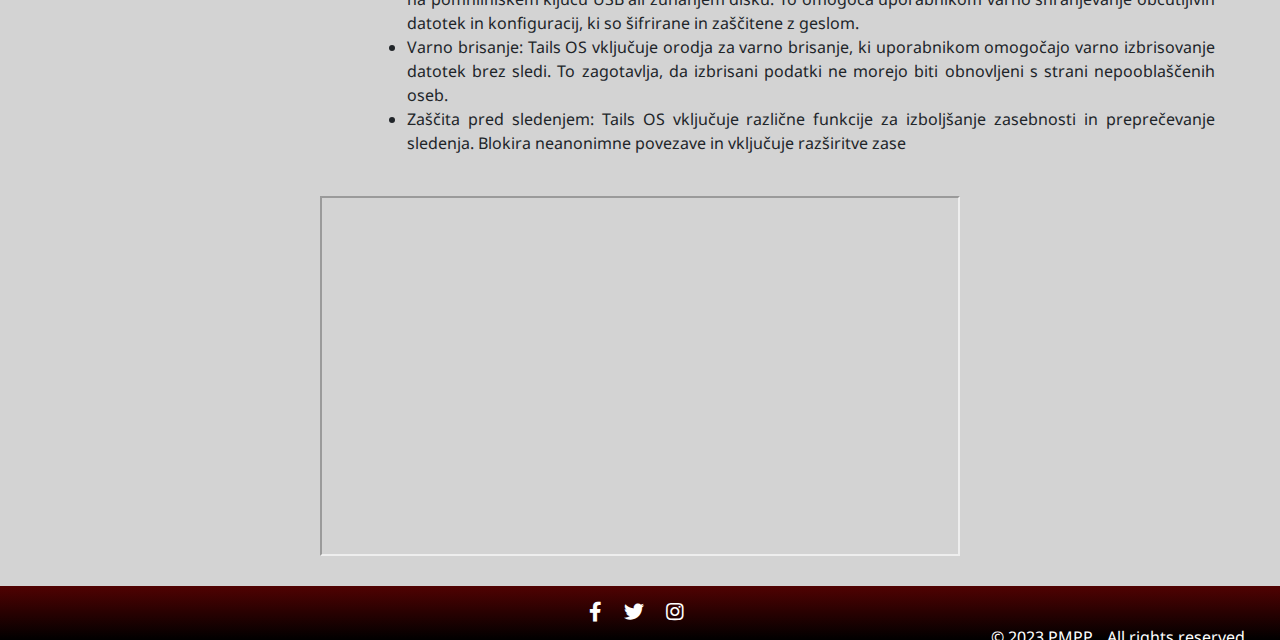
<file: os.html>
<!DOCTYPE html>
<html lang="en">

<head>
  <meta charset="utf-8">
  <meta name="keywords" content="spletišče, website, cybersecurity, spletno mesto, Bootstrap">
  <meta name="description" content="lastna spletna stran">
  <meta name="author" content="Prezelj Maj">
  <meta name="viewport" content="width=device-width, initial-scale=1.0">
  <title>Privacy Protection</title>
  <link rel="stylesheet" href="https://maxcdn.bootstrapcdn.com/bootstrap/4.3.1/css/bootstrap.min.css">
  <link rel="stylesheet" href="https://cdnjs.cloudflare.com/ajax/libs/font-awesome/5.15.3/css/all.min.css">

  <link rel="stylesheet" href="css/os.css">

  <link rel="icon" href="slike/favicon.ico" type="image/x-icon">

</head>

<body>
  <nav class="navbar navbar-expand-lg navbar-dark bg-dark glava">
    <a class="navbar-brand" href="index.html">
      <img src="slike/logo.png" alt="logo" height="60">
    </a>
    <button class="navbar-toggler" type="button" data-toggle="collapse" data-target="#navbarNav"
      aria-controls="navbarNav" aria-expanded="false" aria-label="Toggle navigation">
      <span class="navbar-toggler-icon"></span>
    </button>
    <div class="collapse navbar-collapse justify-content-end" id="navbarNav">
      <ul class="navbar-nav">
        <li class="nav-item">
          <a class="nav-link" href="bigTech.html">
            Big Tech
          </a>
        </li>
        <li class="nav-item">
          <a class="nav-link" href="osint.html">
            OSINT
          </a>
        </li>
        <li class="nav-item dropdown">
          <a class="nav-link dropdown-toggle" href="#" id="subpageDropdown" role="button" data-toggle="dropdown" aria-haspopup="true" aria-expanded="false">
            Vsakdanja zasebnost
          </a>
          <div class="dropdown-menu" aria-labelledby="subpageDropdown">
            <a class="dropdown-item" href="os.html">
              Operacijski sistemi
            </a>
            <a class="dropdown-item" href="izdelki.html">
              Izdelki
            </a>
            <a class="dropdown-item" href="ZIS.html">
              Zasebnost in zaščita
            </a>
          </div>
        </li>
        <li class="nav-item">
          <a class="nav-link" href="novice.html">
            Novice
          </a>
        </li>
        <li class="nav-item">
          <a class="nav-link" href="kontakt.html">
            Kontakt
          </a>
        </li>
      </ul>
    </div>
  </nav>

  <section>
    <br>
    <h1 style="color: blue;">
      Windows 10
    </h1>
    <br>
    <div>
      Windows 10 zbira različne vrste podatkov, da izboljša svojo funkcionalnost, prilagodi uporabniške izkušnje in zagotovi 
      ustrezne storitve. Zbrani podatki se lahko razvrstijo v več kategorij:
    </div>
    <table>
      <tr>
        <td>
          <img src="slike/windows.png" width="300" alt="windows10">
        </td>
        <td>
          <ul>
            <li>
              Podatki o napravi in uporabi: To vključuje informacije o strojni in programski opremi naprave, kot so model, 
              različica operacijskega sistema in zmogljivost naprave. Vključuje tudi podatke o načinu uporabe naprave, kot 
              so uporaba aplikacij, funkcij in sistemskih nastavitev.
            </li>
            <li>
              Podatki za prilagajanje: Windows 10 zbira podatke za prilagajanje uporabniških izkušenj, kot so interakcije z 
              glasovnim pomočnikom Cortana, prepoznavanje rokopisa in način tipkanja. Ti podatki pomagajo izboljšati natančnost 
              in relevantnost personaliziranih predlogov in napovedi.
            </li>
            <li>
              Podatki o produktivnosti in zmogljivosti: Microsoft zbira podatke o zmogljivosti sistema, zanesljivosti in napakah. 
              To pomaga identificirati težave, odpravljati težave, dostavljati posodobitve programske opreme in izboljšati celotno 
              zmogljivost.
            </li>
            <li>
              Podatki o povezljivosti in lokaciji: Windows 10 lahko zbira podatke o omrežnih povezavah, vključno z informacijami o 
              brezžičnih omrežjih, mobilnih omrežjih in IP naslovih. Prav tako lahko zbira podatke o lokaciji, kot so GPS koordinate 
              naprave ali približna lokacija na podlagi razpoložljivih omrežnih informacij.
            </li>
            <li>
              Podatki o oglaševanju in tretjih straneh: Microsoft lahko zbira podatke za personalizirano oglaševanje, vključno z 
              informacijami o interesih, demografskimi podatki in interakcijami z oglasi. Dodatno lahko nekatere aplikacije in storitve 
              tretjih oseb, ki delujejo v sistemu Windows 10, zbirajo lastne podatke, skladno s svojimi pravilniki zasebnosti.
            </li>
          </ul>
        </td>
      </tr>
    </table>

    <h1 style="color: orangered;">
      Parrot OS
    </h1>
    <br>
    <div>
      Parrot OS je operacijski sistem, usmerjen v varnost, ki se osredotoča na zagotavljanje zasebnosti in anonimnosti svojim uporabnikom. 
      Eden od opaznejših zasebnostnih funkcij Parrot OS je AnonSurf.
    </div>
    <br>
    <table>
      <tr>
        <td>
          <img src="slike/parrotos.png" width="300" alt="parrotos">
        </td>
        <td>
          <ul>
            <li>
              Anonimizacija IP naslova: AnonSurf prikrije uporabnikov IP naslov in ga nadomesti z anonimnim IP naslovom, ki ga zagotavlja 
              omrežje Tor ali izbrani strežniki proxy. To pomaga zaščititi identiteto uporabnika in lokacijo pred enostavnim identifikacijo 
              s strani spletnih sledilcev.
            </li>
            <li>
              Šifriranje prometa: AnonSurf šifrira internetni promet uporabnika, kar zagotavlja varnost in zaščito podatkov pred prestrezanjem 
              ali prisluškovanjem. Šifriranje dodaja dodatno raven zasebnosti uporabnikovim spletnim dejavnostim.
            </li>
            <li>
              Anonimnost na ravni omrežja: AnonSurf uporablja anonimizacijo na ravni omrežja, kar omogoča vsem povezanim aplikacijam v Parrot OS, 
              da uporabljajo funkcije anonimizacije. To zagotavlja, da se ves omrežni promet iz uporabnikovega sistema usmerja preko omrežja Tor 
              ali strežnikov proxy, kar maksimizira zasebnost in anonimnost uporabnika.
            </li>
            <li>
              Enostavna konfiguracija: AnonSurf v Parrot OS zagotavlja uporabniku prijazen vmesnik, ki omogoča enostavno konfiguracijo in aktivacijo 
              funkcij anonimizacije. Uporabniki lahko enostavno omogočijo ali onemogočijo AnonSurf ter prilagodijo nastavitve glede na svoje preference.
            </li>
          </ul>
        </td>
      </tr>
    </table>
    <h1 style="color: purple;">
      Tails OS
    </h1>
    <br>
    <div>
      Tails OS (The Amnesic Incognito Live System) je operacijski sistem, osredotočen na zasebnost, zasnovan za napredne varnostne in anonimnostne funkcije. 
      Tukaj so nekatere varnostne funkcije, ki jih ponuja Tails OS:
    </div>
    <table>
      <tr>
        <td>
          <img src="slike/tails.png" width="300" alt="tailsos">
        </td>
        <td>
          <ul>
            <li>
              <br>
              Sistem v živo: Tails OS je operacijski sistem v živo, kar pomeni, da se izvaja neposredno s pomnilniškega ključa USB ali DVD-ja, ne da bi puščal 
              sledi na računalniku, kjer se uporablja. To zagotavlja, da občutljive informacije ali dejavnosti niso shranjene na lokalnem računalniku.
            </li>
            <li>
              Integracija z omrežjem Tor: Tails OS usmerja vse internetne povezave preko omrežja Tor, ki šifrira in anonimizira omrežni promet. To pomaga zaščititi 
              spletno zasebnost uporabnikov in otežuje sledenje njihovim dejavnostim ali identifikacijo njihove lokacije.
            </li>
            <li>
              Varna komunikacija: Tails OS vključuje prednastavljena orodja za šifriranje, kot je brskalnik Tor za anonimno brskanje po spletu in trenutno sporočanje 
              Pidgin z OTR (Off-the-Record) šifriranjem za varno komuniciranje. Ta orodja omogočajo uporabnikom zasebno in varno komuniciranje.
            </li>
            <li>
              Šifriranje datotek in diskov: Tails OS podpira šifriranje datotek in diskov z uporabo LUKS (Linux Unified Key Setup). Uporabniki lahko ustvarijo šifrirane 
              particije za shranjevanje občutljivih podatkov, kar zagotavlja, da nepooblaščeni uporabniki ne morejo dostopati do njihovih datotek.
            </li>
            <li>
              Trajno shranjevanje z šifriranjem: Tails OS omogoča ustvarjanje šifriranega trajnega območja shranjevanja na pomnilniškem ključu USB ali zunanjem disku. 
              To omogoča uporabnikom varno shranjevanje občutljivih datotek in konfiguracij, ki so šifrirane in zaščitene z geslom.
            </li>
            <li>
              Varno brisanje: Tails OS vključuje orodja za varno brisanje, ki uporabnikom omogočajo varno izbrisovanje datotek brez sledi. To zagotavlja, da izbrisani 
              podatki ne morejo biti obnovljeni s strani nepooblaščenih oseb.
            </li>
            <li>
              Zaščita pred sledenjem: Tails OS vključuje različne funkcije za izboljšanje zasebnosti in preprečevanje sledenja. Blokira neanonimne povezave in 
              vključuje razširitve zase
            </li>
          </ul>
        </td>
      </tr>
    </table>
  <br>
  <div>
    <iframe width="640" height="360" src="https://www.youtube.com/embed/QTIzSz73yYU" title="Dark Web Documentary 01 Getting Setup with Tails Linux"></iframe>
  </div>
  <br>
  </section>

  <footer class="footer bg-dark text-white">
    <div class="container-fluid">
      <div class="row">
        <div class="col">
          <ul class="list-inline">
            <li class="list-inline-item">
              <a href="https://www.wired.com/story/ways-facebook-tracks-you-limit-it/"><i class="fab fa-facebook-f social-icon"></i></a>
            </li>
            <li class="list-inline-item">
              <a href="https://www.cbsnews.com/news/5-ways-twitter-can-ruin-your-career/"><i class="fab fa-twitter social-icon"></i></a>
            </li>
            <li class="list-inline-item">
              <a href="https://privacy.commonsense.org/privacy-report/instagram"><i class="fab fa-instagram social-icon"></i></a>
            </li>
            <li class="list-inline-item">
              <p style="padding-left: 75vw;">&copy; 2023 PMPP. &nbsp; All rights reserved.</p>
            </li>
          </ul>
        </div>
      </div>
    </div>
  </footer>




  <script src="https://code.jquery.com/jquery-3.3.1.slim.min.js"></script>
  <script src="https://cdnjs.cloudflare.com/ajax/libs/popper.js/1.14.7/umd/popper.min.js"></script>
  <script src="https://stackpath.bootstrapcdn.com/bootstrap/4.3.1/js/bootstrap.min.js"></script>

</body>

</html>
</file>
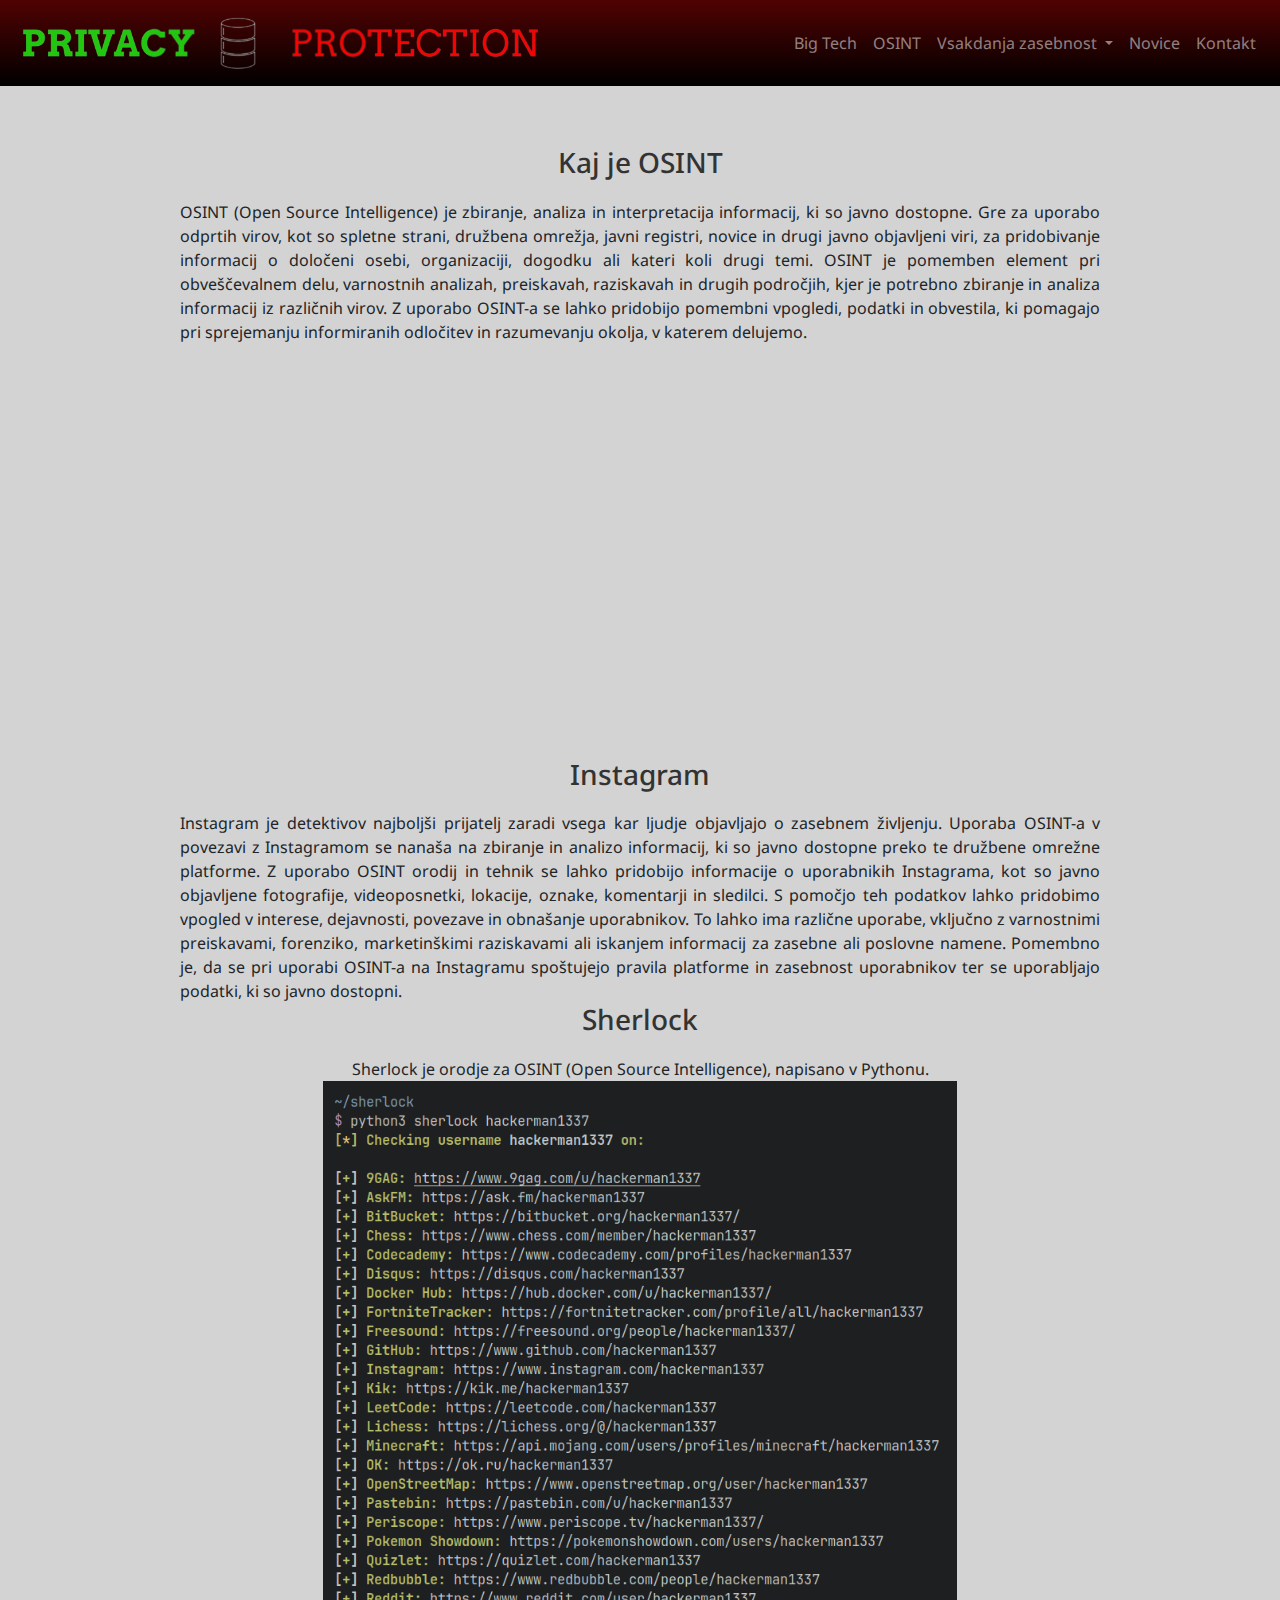
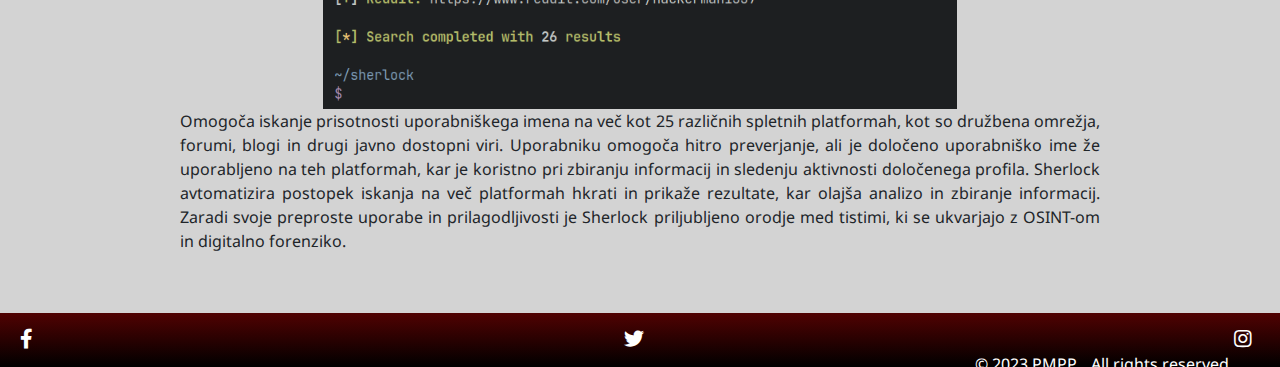
<file: osint.html>
<!DOCTYPE html>
<html lang="sl">
<head>
  <meta charset="utf-8">
  <meta name="keywords" content="spletišče, website, cybersecurity, spletno mesto, Bootstrap">
  <meta name="description" content="lastna spletna stran">
  <meta name="author" content="Prezelj Maj">
  <meta name="viewport" content="width=device-width, initial-scale=1.0">
  <title>Privacy Protection</title>
  <link rel="stylesheet" href="https://maxcdn.bootstrapcdn.com/bootstrap/4.3.1/css/bootstrap.min.css">
  <link rel="stylesheet" href="https://cdnjs.cloudflare.com/ajax/libs/font-awesome/5.15.3/css/all.min.css">
  <link rel="stylesheet" href="css/osint.css">
  <link rel="icon" href="slike/favicon.ico" type="image/x-icon">
</head>

<body>
  <nav class="navbar navbar-expand-lg navbar-dark bg-dark glava">
    <a class="navbar-brand" href="index.html">
      <img src="slike/logo.png" alt="logo" height="60">
    </a>
    <button class="navbar-toggler" type="button" data-toggle="collapse" data-target="#navbarNav"
      aria-controls="navbarNav" aria-expanded="false" aria-label="Toggle navigation">
      <span class="navbar-toggler-icon"></span>
    </button>
    <div class="collapse navbar-collapse justify-content-end" id="navbarNav">
      <ul class="navbar-nav">
        <li class="nav-item">
          <a class="nav-link" href="bigTech.html">
            Big Tech
          </a>
        </li>
        <li class="nav-item">
          <a class="nav-link" href="osint.html">
            OSINT
          </a>
        </li>
        <li class="nav-item dropdown">
          <a class="nav-link dropdown-toggle" href="#" id="subpageDropdown" role="button" data-toggle="dropdown" aria-haspopup="true" aria-expanded="false">
            Vsakdanja zasebnost
          </a>
          <div class="dropdown-menu" aria-labelledby="subpageDropdown">
            <a class="dropdown-item" href="os.html">
              Operacijski sistemi
            </a>
            <a class="dropdown-item" href="izdelki.html">
              Izdelki
            </a>
            <a class="dropdown-item" href="ZIS.html">
              Zasebnost in zaščita
            </a>
          </div>
        </li>
        <li class="nav-item">
          <a class="nav-link" href="novice.html">
            Novice
          </a>
        </li>
        <li class="nav-item">
          <a class="nav-link" href="kontakt.html">
            Kontakt
          </a>
        </li>
      </ul>
    </div>
  </nav>

  <section id="storitve" class="section">
    <div class="container">
      <h2 class="center">
        Kaj je OSINT
      </h2>
      <div>
        OSINT (Open Source Intelligence) je zbiranje, analiza in interpretacija informacij, ki so javno dostopne. 
        Gre za uporabo odprtih virov, kot so spletne strani, družbena omrežja, javni registri, novice in drugi javno 
        objavljeni viri, za pridobivanje informacij o določeni osebi, organizaciji, dogodku ali kateri koli drugi temi. 
        OSINT je pomemben element pri obveščevalnem delu, varnostnih analizah, preiskavah, raziskavah in drugih področjih, 
        kjer je potrebno zbiranje in analiza informacij iz različnih virov. Z uporabo OSINT-a se lahko pridobijo pomembni 
        vpogledi, podatki in obvestila, ki pomagajo pri sprejemanju informiranih odločitev in razumevanju okolja, v katerem 
        delujemo.
      </div>
      <br>
      <div class="center">
        <iframe width="640" height="360" src="https://www.youtube.com/embed/lF3yQFtYRBY" title="How to Stalk People Effectively and Legally Through OSINT" frameborder="0" allow="accelerometer; autoplay; clipboard-write; encrypted-media; gyroscope; picture-in-picture; web-share" allowfullscreen></iframe>
      </div>
      <br>
      <h2 class="center">
        Instagram
      </h2>
      <div>
        Instagram je detektivov najboljši prijatelj zaradi vsega kar ljudje objavljajo o zasebnem življenju. Uporaba OSINT-a 
        v povezavi z Instagramom se nanaša na zbiranje in analizo informacij, ki so javno dostopne preko te družbene omrežne 
        platforme. Z uporabo OSINT orodij in tehnik se lahko pridobijo informacije o uporabnikih Instagrama, kot so javno 
        objavljene fotografije, videoposnetki, lokacije, oznake, komentarji in sledilci. S pomočjo teh podatkov lahko pridobimo 
        vpogled v interese, dejavnosti, povezave in obnašanje uporabnikov. To lahko ima različne uporabe, vključno z varnostnimi 
        preiskavami, forenziko, marketinškimi raziskavami ali iskanjem informacij za zasebne ali poslovne namene. Pomembno je, 
        da se pri uporabi OSINT-a na Instagramu spoštujejo pravila platforme in zasebnost uporabnikov ter se uporabljajo podatki, 
        ki so javno dostopni.
      </div>
      <h2 class="center">
        Sherlock
      </h2>
      <div class="center">
        Sherlock je orodje za OSINT (Open Source Intelligence), napisano v Pythonu. 
        <img src="slike/sherlock.png" alt="sherlock">
      </div>
      <div>  
        Omogoča iskanje prisotnosti uporabniškega 
        imena na več kot 25 različnih spletnih platformah, kot so družbena omrežja, forumi, blogi in drugi javno dostopni viri. 
        Uporabniku omogoča hitro preverjanje, ali je določeno uporabniško ime že uporabljeno na teh platformah, kar je koristno 
        pri zbiranju informacij in sledenju aktivnosti določenega profila. Sherlock avtomatizira postopek iskanja na več platformah 
        hkrati in prikaže rezultate, kar olajša analizo in zbiranje informacij. Zaradi svoje preproste uporabe in prilagodljivosti je 
        Sherlock priljubljeno orodje med tistimi, ki se ukvarjajo z OSINT-om in digitalno forenziko.
      </div>
    </div>
  </section>
  <footer class="footer bg-dark text-white">
    <div class="container-fluid">
      <div class="row">
        <div class="col">
          <ul class="list-inline">
            <li class="list-inline-item">
              <a href="https://www.wired.com/story/ways-facebook-tracks-you-limit-it/"><i class="fab fa-facebook-f social-icon"></i></a>
            </li>
            <li class="list-inline-item">
              <a href="https://www.cbsnews.com/news/5-ways-twitter-can-ruin-your-career/"><i class="fab fa-twitter social-icon"></i></a>
            </li>
            <li class="list-inline-item">
              <a href="https://privacy.commonsense.org/privacy-report/instagram"><i class="fab fa-instagram social-icon"></i></a>
            </li>
            <li class="list-inline-item">
              <p style="padding-left: 75vw;">&copy; 2023 PMPP. &nbsp; All rights reserved.</p>
            </li>
          </ul>
        </div>
      </div>
    </div>
  </footer>
  <script src="https://code.jquery.com/jquery-3.3.1.slim.min.js"></script>
  <script src="https://cdnjs.cloudflare.com/ajax/libs/popper.js/1.14.7/umd/popper.min.js"></script>
  <script src="https://stackpath.bootstrapcdn.com/bootstrap/4.3.1/js/bootstrap.min.js"></script>
</body>
</html>
</file>
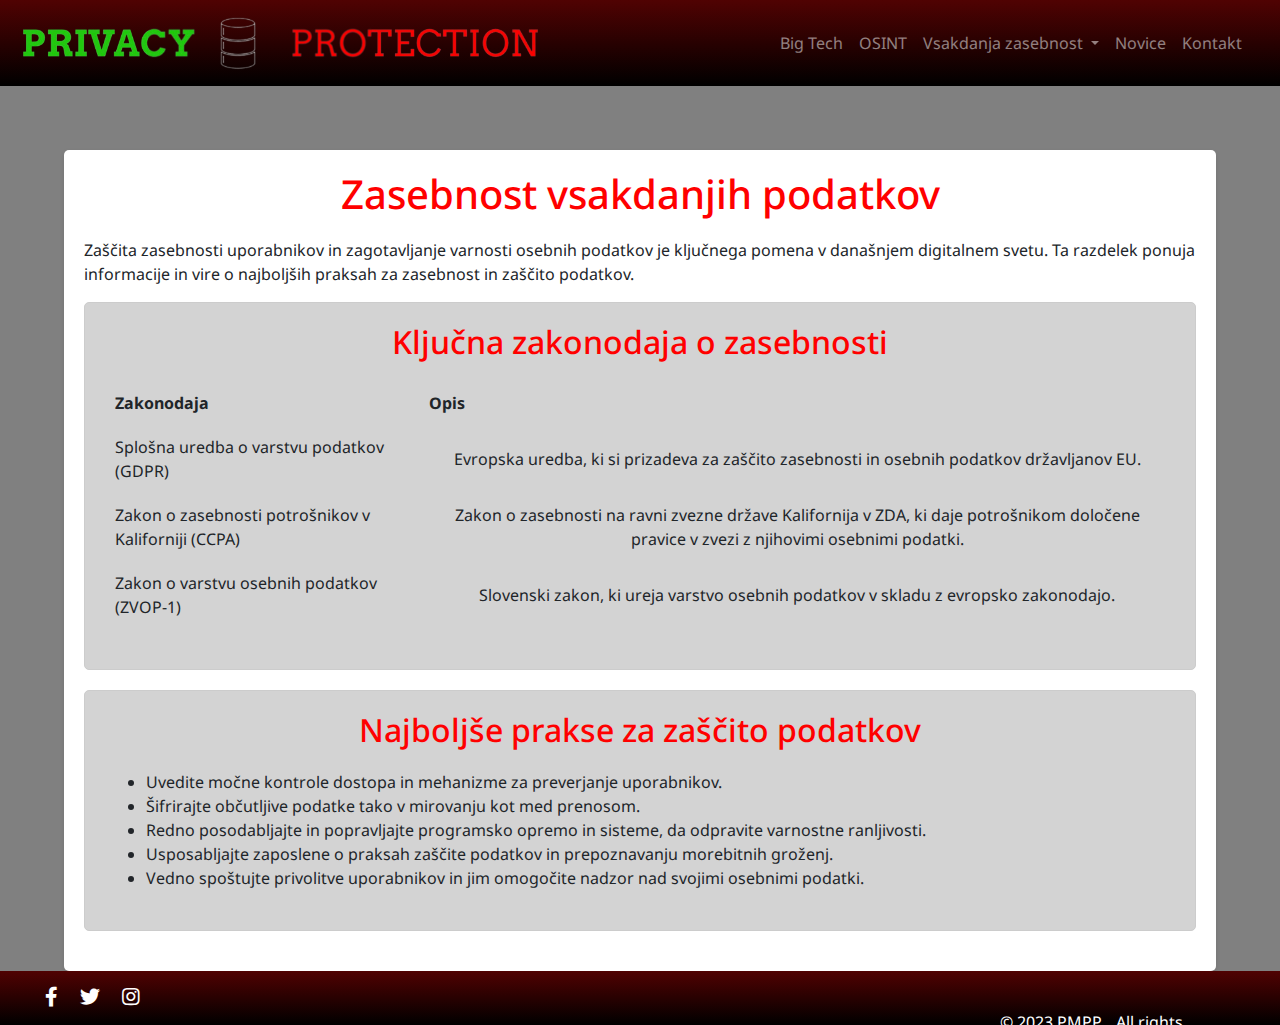
<file: ZIS.html>
<!DOCTYPE html>
<html lang="en">

<head>
  <meta charset="utf-8">
  <meta name="keywords" content="spletišče, website, cybersecurity, spletno mesto, Bootstrap">
  <meta name="description" content="lastna spletna stran">
  <meta name="author" content="Prezelj Maj">
  <meta name="viewport" content="width=device-width, initial-scale=1.0">
  <title>Privacy Protection</title>
  <link rel="stylesheet" href="https://maxcdn.bootstrapcdn.com/bootstrap/4.3.1/css/bootstrap.min.css">
  <link rel="stylesheet" href="https://cdnjs.cloudflare.com/ajax/libs/font-awesome/5.15.3/css/all.min.css">

  <link rel="stylesheet" href="css/ZIS.css">

  <link rel="icon" href="slike/favicon.ico" type="image/x-icon">
</head>

<body>
  <nav class="navbar navbar-expand-lg navbar-dark bg-dark glava">
    <a class="navbar-brand" href="index.html">
      <img src="slike/logo.png" alt="logo" height="60">
    </a>
    <button class="navbar-toggler" type="button" data-toggle="collapse" data-target="#navbarNav"
      aria-controls="navbarNav" aria-expanded="false" aria-label="Toggle navigation">
      <span class="navbar-toggler-icon"></span>
    </button>
    <div class="collapse navbar-collapse justify-content-end" id="navbarNav">
      <ul class="navbar-nav">
        <li class="nav-item">
          <a class="nav-link" href="bigTech.html">
            Big Tech
          </a>
        </li>
        <li class="nav-item">
          <a class="nav-link" href="osint.html">
            OSINT
          </a>
        </li>
        <li class="nav-item dropdown">
          <a class="nav-link dropdown-toggle" href="#" id="subpageDropdown" role="button" data-toggle="dropdown" aria-haspopup="true" aria-expanded="false">
            Vsakdanja zasebnost
          </a>
          <div class="dropdown-menu" aria-labelledby="subpageDropdown">
            <a class="dropdown-item" href="os.html">
              Operacijski sistemi
            </a>
            <a class="dropdown-item" href="izdelki.html">
              Izdelki
            </a>
            <a class="dropdown-item" href="ZIS.html">
              Zasebnost in zaščita
            </a>
          </div>
        </li>
        <li class="nav-item">
          <a class="nav-link" href="novice.html">
            Novice
          </a>
        </li>
        <li class="nav-item">
          <a class="nav-link" href="kontakt.html">
            Kontakt
          </a>
        </li>
      </ul>
    </div>
  </nav>

  <main>
    <section class="privacy-section">
      <h1>Zasebnost vsakdanjih podatkov</h1>
      <p>
        Zaščita zasebnosti uporabnikov in zagotavljanje varnosti osebnih podatkov je ključnega pomena v današnjem
        digitalnem svetu. Ta razdelek ponuja informacije in vire o najboljših praksah za zasebnost in zaščito podatkov.
      </p>

      <div class="privacy-box">
        <h2>Ključna zakonodaja o zasebnosti</h2>
        <table class="privacy-table">
          <tr>
            <th>Zakonodaja</th>
            <th>Opis</th>
          </tr>
          <tr>
            <td>Splošna uredba o varstvu podatkov (GDPR)</td>
            <td style="text-align: center;">Evropska uredba, ki si prizadeva za zaščito zasebnosti in osebnih podatkov državljanov EU.</td>
          </tr>
          <tr>
            <td>Zakon o zasebnosti potrošnikov v Kaliforniji (CCPA)</td>
            <td style="text-align: center;">Zakon o zasebnosti na ravni zvezne države Kalifornija v ZDA, ki daje potrošnikom določene pravice v
              zvezi z njihovimi osebnimi podatki.</td>
          </tr>
          <tr>
            <td>Zakon o varstvu osebnih podatkov (ZVOP-1)</td>
            <td style="text-align: center;">Slovenski zakon, ki ureja varstvo osebnih podatkov v skladu z evropsko zakonodajo.</td>
          </tr>
        </table>
      </div>

      <div class="privacy-box">
        <h2>Najboljše prakse za zaščito podatkov</h2>
        <ul class="privacy-list">
          <li>Uvedite močne kontrole dostopa in mehanizme za preverjanje uporabnikov.</li>
          <li>Šifrirajte občutljive podatke tako v mirovanju kot med prenosom.</li>
          <li>Redno posodabljajte in popravljajte programsko opremo in sisteme, da odpravite varnostne ranljivosti.</li>
          <li>Usposabljajte zaposlene o praksah zaščite podatkov in prepoznavanju morebitnih groženj.</li>
          <li>Vedno spoštujte privolitve uporabnikov in jim omogočite nadzor nad svojimi osebnimi podatki.</li>
        </ul>
      </div>
    </section>
  </main>

  <footer class="footer bg-dark text-white">
    <div class="container-fluid">
      <div class="row">
        <div class="col">
          <ul class="list-inline">
            <li class="list-inline-item">
              <a href="https://www.wired.com/story/ways-facebook-tracks-you-limit-it/"><i class="fab fa-facebook-f social-icon"></i></a>
            </li>
            <li class="list-inline-item">
              <a href="https://www.cbsnews.com/news/5-ways-twitter-can-ruin-your-career/"><i class="fab fa-twitter social-icon"></i></a>
            </li>
            <li class="list-inline-item">
              <a href="https://privacy.commonsense.org/privacy-report/instagram"><i class="fab fa-instagram social-icon"></i></a>
            </li>
            <li class="list-inline-item">
              <p style="padding-left: 75vw;">&copy; 2023 PMPP. &nbsp; All rights reserved.</p>
            </li>
          </ul>
        </div>
      </div>
    </div>
  </footer>

  <script src="https://code.jquery.com/jquery-3.3.1.slim.min.js"></script>
  <script src="https://cdnjs.cloudflare.com/ajax/libs/popper.js/1.14.7/umd/popper.min.js"></script>
  <script src="https://stackpath.bootstrapcdn.com/bootstrap/4.3.1/js/bootstrap.min.js"></script>

</body>

</html>
</file>
<file: css/main.css>
/* Add your custom styles here */
@import url('https://fonts.googleapis.com/css2?family=Noto+Sans:wght@600&family=Work+Sans:wght@700&display=swap');
/* Example styles for the home page content */

body {
  font-family: 'Noto Sans', sans-serif;
  display: flex;
  flex-direction: column;
  min-height: 100vh;
  min-width: 100vw;
  background-color: rgb(180, 180, 180);
}

p {
  text-align: justify;
}

.container {
  margin-top: 50px;
  margin-bottom: 0;
}

.social-icon {
  color: white;
  font-size: 24px;
  margin-right: 10px;
}

.carousel-item img {
  height: 93vh;
  object-fit: cover;
}

.carousel-item {
  position: relative;
}

.carousel-item::before {
  content: "";
  position: absolute;
  top: 0;
  left: 0;
  width: 100%;
  height: 100%;
  background: linear-gradient(rgba(0, 0, 0, 0.3), rgba(0, 0, 0, 0.3));
}

.carousel-item .carousel-content {
  position: absolute;
  top: 50%;
  left: 50%;
  transform: translate(-50%, -50%);
  color: #fff;
  text-align: center;
  z-index: 1;
}

.content {
  flex: 1;
  padding-bottom: 5vh;
}

.footer {
  background: linear-gradient(to bottom, #500202, #000000);
  color: white;
  height: 6vh;
  position: relative;
  bottom: 0;
  left: 0;
  width: 100%;
  padding: 15px 0;
  overflow: hidden;
}

.footer p {
  margin-bottom: 0;
}

.social-icon {
  color: white;
  font-size: 20px;
  margin: 0 5px;
}

.glava {
  background: linear-gradient(to bottom, #500202, #000000);
}

.section {
  padding: 80px 0 0 0;
}

.section h2 {
  text-align: center;
  margin-bottom: 40px;
}

.benefit {
  text-align: center;
  margin-bottom: 40px;
}

.benefit i {
  font-size: 36px;
  color: #e74c3c;
  margin-bottom: 20px;
}

.benefit h3 {
  font-size: 24px;
  font-weight: 700;
  margin-bottom: 15px;
}

.benefit p {
  font-size: 16px;
  line-height: 1.6;
}

.full-width-box {
  width: 100vw;
  margin-left: calc(-50vw + 49.3%);
  padding: 0;
}

.fade-in {
  opacity: 0;
  transition: opacity 1.5s;
}

.fade-in-visible {
  opacity: 1;
}

#scrollToFirstParagraph {
  display: inline-block;
  padding: 10px 20px;
  background-color: red;
  color: white;
  border: 2px solid white;
  border-radius: 10px;
  cursor: pointer;
  transition: background-color 0.3s ease;
}

#bigTech {
  display: inline-block;
  padding: 10px 20px;
  background-color: green;
  color: white;
  border: 2px solid white;
  border-radius: 10px;
}

#osint {
  display: inline-block;
  padding: 10px 20px;
  background-color: blue;
  color: white;
  border: 2px solid white;
  border-radius: 10px;
}

#os {
  display: inline-block;
  padding: 10px 20px;
  background-color: yellow;
  color: black;
  border: 2px solid black;
  border-radius: 10px;
}

#scrollToFirstParagraph:hover {
  background-color: #242524;
}

.dropdown-menu {
  background: linear-gradient(to bottom, #500202, #d43811);
}

.dropdown-item {
  color: white;
}
</file>
<file: css/bigTech.css>
@import url('https://fonts.googleapis.com/css2?family=Noto+Sans:wght@600&family=Work+Sans:wght@700&display=swap');

body {
  font-family: 'Noto Sans', sans-serif;
  display: flex;
  flex-direction: column;
  min-height: 100vh;
  background-color: lightgrey;
}

section {
  margin-left: 10%;
  margin-right: 10%;
  text-align: justify;
  background-color: lightgray;
}

.footer {
  background: linear-gradient(to bottom, #500202, #000000);
  color: white;
  height: 6vh;
  position: relative;
  bottom: 0;
  left: 0;
  width: 100%;
  padding: 15px 0;
  overflow: hidden;
  margin-top: auto;
}

.footer p {
  margin-bottom: 0;
  color: white;
}

.social-icon {
  color: white;
  font-size: 20px;
  margin: 0 5px;
}

.glava {
  background: linear-gradient(to bottom, #500202, #000000);
}

header {
  text-align: center;
  padding: 20px;
}

h1 {
  font-size: 28px;
  margin-bottom: 10px;
}

p {
  font-size: 16px;
}

.table-wrapper {
  overflow-x: auto;
  margin: 20px;
}

table {
  width: 100%;
  border-collapse: collapse;
}

caption {
  font-size: 20px;
  font-weight: bold;
  margin-bottom: 10px;
}

th, td {
  padding: 10px;
  text-align: justify;
  background-color: lightgray;
}

th {
  font-weight: bold;
}

tr:nth-child(even) {
  background-color: #f9f9f9;
}

.paragraphs-wrapper {
  margin-top: 20px;
  padding: 20px;
  border-radius: 5px;
  display: flex;
  flex-wrap: wrap;

}

.paragraphs-wrapper p {
  margin-bottom: 50px;
  line-height: 1.5;
  color: rgb(0, 0, 0);
}

.paragraphs-wrapper .col-md-6 {
  flex: 0 0 50%;
  max-width: 50%;
  padding: 10px;
}

.dropdown-menu {
  background: linear-gradient(to bottom, #500202, #d43811);
}

.dropdown-item {
  color: white;
}
</file>
<file: css/izdelki.css>
@import url('https://fonts.googleapis.com/css2?family=Noto+Sans:wght@600&family=Work+Sans:wght@700&display=swap');

body {
  font-family: 'Noto Sans', sans-serif;
  display: flex;
  flex-direction: column;
  min-height: 100vh;
  background-color: grey;
}

p {
  text-align: justify;
}

.footer {
  background: linear-gradient(to bottom, #500202, #000000);
  color: white;
  height: 6vh;
  position: relative;
  bottom: 0;
  left: 0;
  width: 100%;
  padding: 15px 0;
  overflow: hidden;
}

.footer p {
  margin-bottom: 0;
  color: white;
}

.social-icon {
  color: white;
  font-size: 20px;
  margin: 0 5px;
}

.glava {
  background: linear-gradient(to bottom, #500202, #000000);
}


#reviews {
  background-color: #grey;
  padding: 40px 0;
}

.container {
  max-width: 960px;
  margin: 0 auto;
  padding: 0 15px;
}

h2 {
  text-align: center;
  margin-bottom: 40px;
  font-size: 32px;
}

.review {
  background-color: white;
  border-radius: 4px;
  box-shadow: 0px 2px 4px rgba(0, 0, 0, 0.1);
  padding: 30px;
  margin-bottom: 30px;
}

.review h3 {
  font-size: 24px;
  margin-bottom: 20px;
}

.review p {
  line-height: 1.6;
}

.review img {
  width: auto;
  max-width: 25vw;
  height: 20vh;
  margin-top: 20px;
  border-radius: 4px;
  box-shadow: 0px 4px 8px rgba(0, 0, 0, 0.2);
}

.dropdown-menu {
  background: linear-gradient(to bottom, #500202, #d43811);
}

.dropdown-item {
  color: white;
}
</file>
<file: css/novice.css>
@import url('https://fonts.googleapis.com/css2?family=Noto+Sans:wght@600&family=Work+Sans:wght@700&display=swap');

body {
  font-family: 'Noto Sans', sans-serif;
  display: flex;
  flex-direction: column;
  min-height: 100vh;
  background-color: grey;
}

iframe {
  border-radius: 30px;
}

.footer {
  background: linear-gradient(to bottom, #500202, #000000);
  color: white;
  height: 6vh;
  position: fixed;
  bottom: 0;
  left: 0;
  width: 100%;
  padding: 15px 0;
  overflow: hidden;
  margin-top: auto;
}

.footer p {
  margin-bottom: 0;
  color: white;
}

.social-icon {
  color: white;
  font-size: 20px;
  margin: 0 5px;
}

.glava {
  background: linear-gradient(to bottom, #500202, #000000);
}

.content {
  margin: 20px;
  display: flex;
  flex-wrap: wrap;
}

.blog-post {
  flex: 1 1 calc(50% - 40px);
  margin: 20px;
  background-color: #f9f9f9;
  box-shadow: 0 4px 8px rgba(0, 0, 0, 0.2);
  padding: 20px;
  text-align: center;
  border-radius: 30px;
}

.blog-post img {
  width: 100%;
  max-height: 200px;
  object-fit: cover;
  margin-bottom: 10px;
}

.blog-post h2 {
  font-size: 24px;
  margin-bottom: 20px;
}

.blog-post p {
  line-height: 1.6;
  margin-bottom: 10px;
}

.blog-post a {
  color: #565656;
  text-decoration: none;
  font-weight: bold;
}

.blog-post a:hover {
  color: #ff0000;
  text-decoration: none;
  font-weight: bold;
}

.dropdown-menu {
  background: linear-gradient(to bottom, #500202, #d43811);
}

.dropdown-item {
  color: white;
}
</file>
<file: css/os.css>
@import url('https://fonts.googleapis.com/css2?family=Noto+Sans:wght@600&family=Work+Sans:wght@700&display=swap');

body {
  font-family: 'Noto Sans', sans-serif;
  display: flex;
  flex-direction: column;
  min-height: 100vh;
  text-align: center;
  background-color: lightgrey;
}

section {
  padding-left: 5%;
  padding-right: 5%;
}

li {
  text-align: justify;
}

.footer {
  background: linear-gradient(to bottom, #500202, #000000);
  color: white;
  height: 6vh;
  position: relative;
  bottom: 0;
  left: 0;
  width: 100%;
  padding: 15px 0;
  overflow: hidden;
}

.footer p {
  margin-bottom: 0;
  color: white;
}

.social-icon {
  color: white;
  font-size: 20px;
  margin: 0 5px;
}

.glava {
  background: linear-gradient(to bottom, #500202, #000000);
}


.section {
  padding: 40px;

}

.container {
  max-width: 80vw;
  margin: 0 auto;
}

h2 {
  font-size: 2.5rem;
  color: #333;
  text-align: center;
  margin-bottom: 2rem;
}

.video-grid {
  display: grid;
  grid-template-columns: repeat(2, 1fr);
  grid-gap: 100px;
}

.video-item {
  text-align: center;
}

.video-container {
  position: relative;
  padding-bottom: 56.25%;
  overflow: hidden;
}

.video-container iframe {
  position: absolute;
  top: 0;
  left: 0;
  width: 100%;
  height: 100%;
}

h3 {
  margin-top: 10px;
}

.video-tutorials {
  padding: 40px 0;
  background-color: #f4f4f4;
}

.video-tutorials .container {
  max-width: 1200px;
  margin: 0 auto;
  padding: 0 20px;
}

.video-tutorials h2 {
  font-size: 2.5rem;
  color: #f31212;
  text-align: center;
  margin-bottom: 2rem;
}

.video-tutorials .video-list {
  display: flex;
  flex-wrap: wrap;
  justify-content: space-between;
  margin-bottom: 40px;
}

.video-tutorials .video-item {
  width: calc(110% - 20px);
  margin-bottom: 40px;
  border: 1px solid #ddd;
  border-radius: 6px;
  overflow: hidden;
  background-color: #fff;
  box-shadow: 0 4px 8px rgba(0, 0, 0, 0.2);
}

.video-tutorials .video-thumbnail {
  position: relative;
  height: 0;
  padding-bottom: 56.25%;
  overflow: hidden;
  border-radius: 6px 6px 0 0;
}

.video-tutorials .video-thumbnail img {
  position: absolute;
  top: 0;
  left: 0;
  width: 100%;
  height: 100%;
  object-fit: cover;
}

.video-tutorials .video-details {
  padding: 20px;
}

.video-tutorials .video-title {
  font-size: 18px;
  font-weight: 600;
  color: #333;
  margin-top: 10px;
}

.video-tutorials .video-description {
  font-size: 14px;
  color: #777;
  margin-top: 8px;
}

@media (max-width: 768px) {
  .video-tutorials .video-item {
    width: 100%;
  }
}
</file>
<file: css/osint.css>
@import url('https://fonts.googleapis.com/css2?family=Noto+Sans:wght@600&family=Work+Sans:wght@700&display=swap');

body {
  font-family: 'Noto Sans', sans-serif;
  display: flex;
  flex-direction: column;
  min-height: 100vh;
  background-color: lightgrey;
}



.footer {
  background: linear-gradient(to bottom, #500202, #000000);
  color: white;
  height: 6vh;
  position: relative;
  bottom: 0;
  left: 0;
  width: 100%;
  padding: 15px 0;
  overflow: hidden;
  margin-top: auto;
}

.footer p {
  margin-bottom: 0;
  color: white;
}

.social-icon {
  color: white;
  font-size: 20px;
  margin: 0 5px;
}

.glava {
  background: linear-gradient(to bottom, #500202, #000000);
}

.container {
  max-width: 960px;
  margin: 0 auto;
  padding: 20px;
}

.section {
  padding: 40px 0;
}


p {
  font-size: 16px;
  color: #666;
  line-height: 1.6;
}

.storitev {
  margin-bottom: 40px;
}

h3 {
  font-size: 24px;
  color: #333;
  margin-bottom: 20px;
  margin-top: 20px;
}

#metodologija {
  background-color: #f5f5f5;
}

#prilagajanje {
  background-color: #e0e0e0;
}

#ekipa {
  background-color: #f5f5f5;
}

#primeri {
  background-color: #e0e0e0;
}

h2 {
  font-size: 28px;
  margin-bottom: 20px;
  font-size: 28px;
  color: #333;
}

#metodologija h2 {
  color: #28a745;
}

#prilagajanje h2 {
  color: #dc3545;
}

#ekipa h2 {
  color: #ffc107;
}

#primeri h2 {
  color: #6c757d;
}

#ekipa img {
  max-width: 850px;
}

.dropdown-menu {
  background: linear-gradient(to bottom, #500202, #d43811);
}

.dropdown-item {
  color: white;
}

div {
  text-align: justify;
}

.center {
  text-align: center;
}
</file>
<file: css/ZIS.css>
@import url('https://fonts.googleapis.com/css2?family=Noto+Sans:wght@600&family=Work+Sans:wght@700&display=swap');

body {
  font-family: 'Noto Sans', sans-serif;
  display: flex;
  flex-direction: column;
  min-height: 100vh;
  background-color: grey;
}

section {
  margin-top: 5%;
  margin-left: 5%;
  margin-right: 5%;
}

.footer {
  background: linear-gradient(to bottom, #500202, #000000);
  color: white;
  height: 6vh;
  position: relative;
  bottom: 0;
  left: 0;
  width: 100%;
  padding: 15px 0;
  overflow: hidden;
  margin-top: auto;
}

.footer p {
  margin-bottom: 0;
  color: white;
}

.social-icon {
  color: white;
  font-size: 20px;
  margin: 0 5px;
}

ul {
  margin-left: 2%;
  margin-right: 2%;
}

.glava {
  background: linear-gradient(to bottom, #500202, #000000);
}

h1, h2 {
  color: red;
  text-align: center;
  margin-bottom: 20px;
}

.privacy-section {
  background-color: white;
  border-radius: 5px;
  padding: 20px;
  box-shadow: 0 2px 5px rgba(0, 0, 0, 0.1);
}

.privacy-box {
  background-color: lightgrey;
  border: 1px solid #ccc;
  border-radius: 5px;
  padding: 20px;
  margin-bottom: 20px;
}

.privacy-table {
  width: 100%;
  border-collapse: collapse;
  margin-bottom: 20px;
}

.privacy-table th,
.privacy-table td {
  padding: 10px;
  text-align: left;
}

.privacy-list {
  list-style-type: disc;
  padding-left: 20px;
  margin-bottom: 20px;
}

.dropdown-menu {
  background: linear-gradient(to bottom, #500202, #d43811);
}

.dropdown-item {
  color: white;
}

.center {
  text-align: center;
}
</file>
